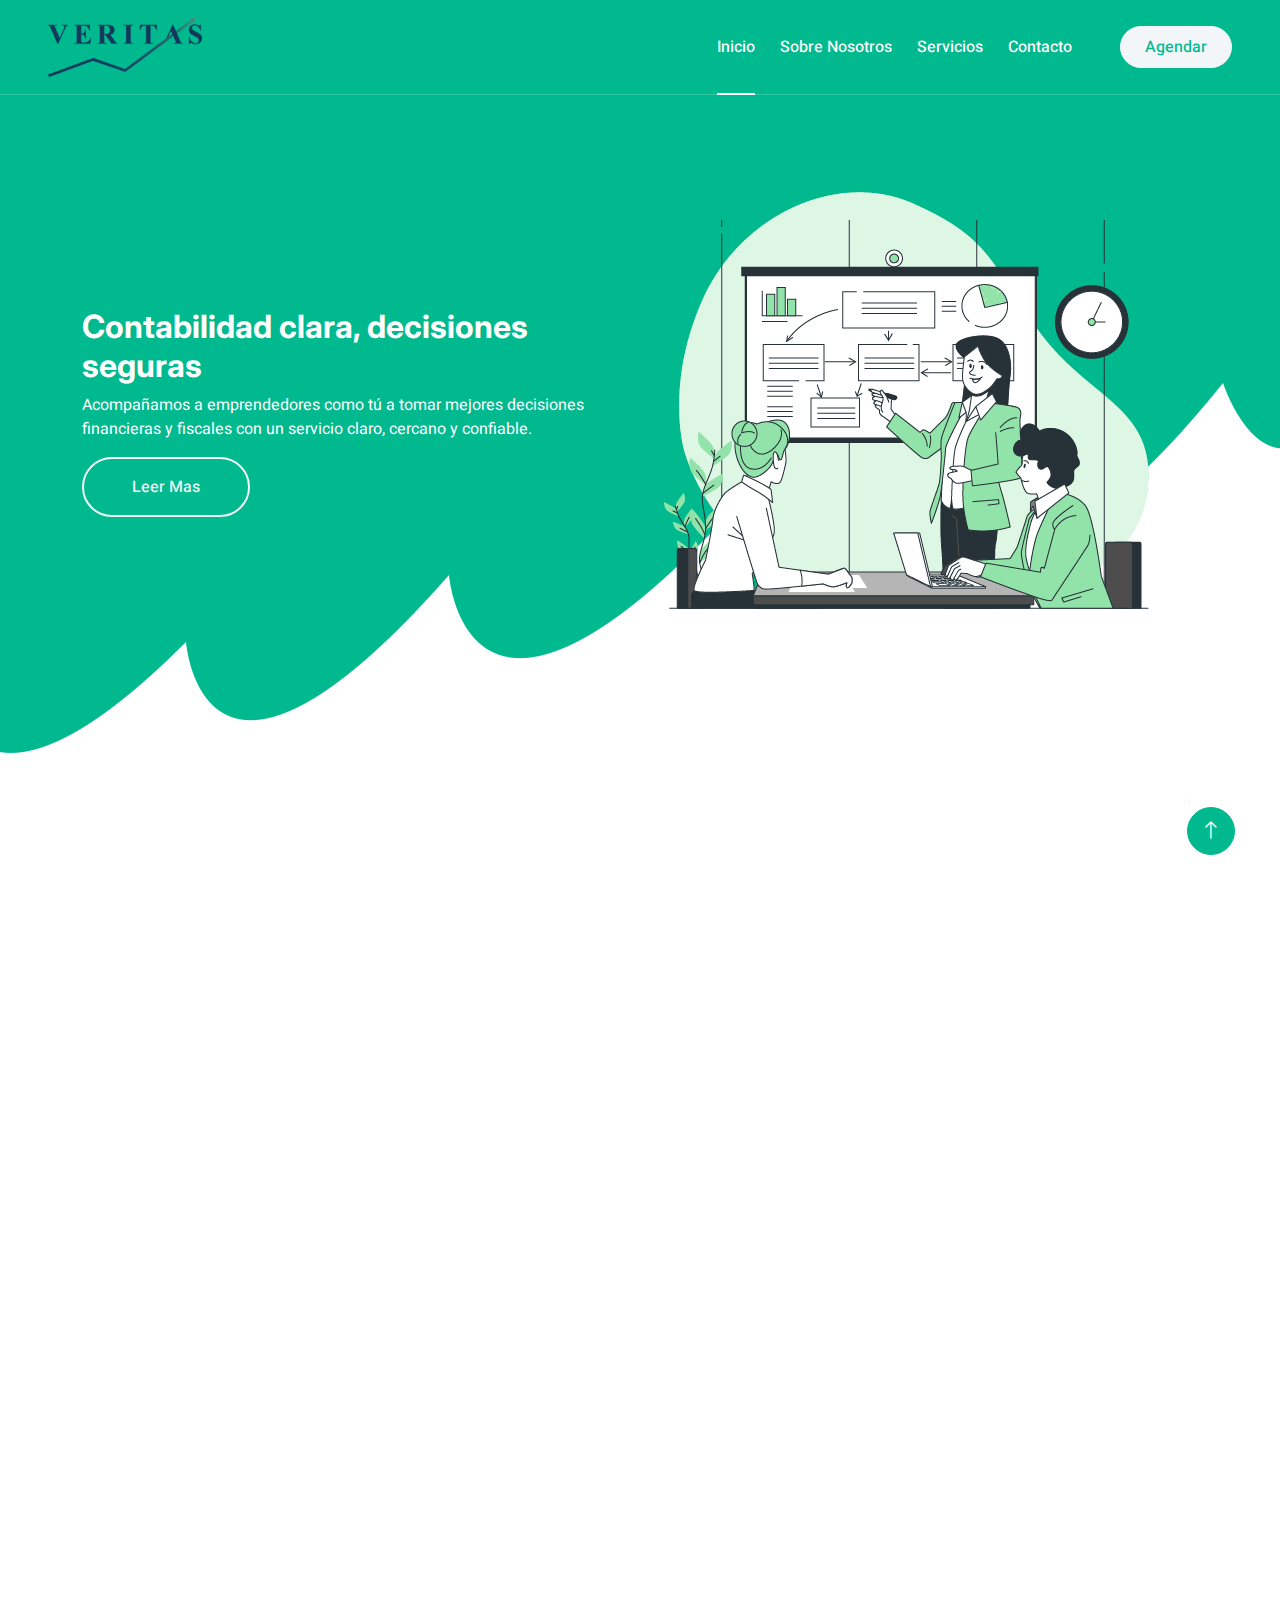
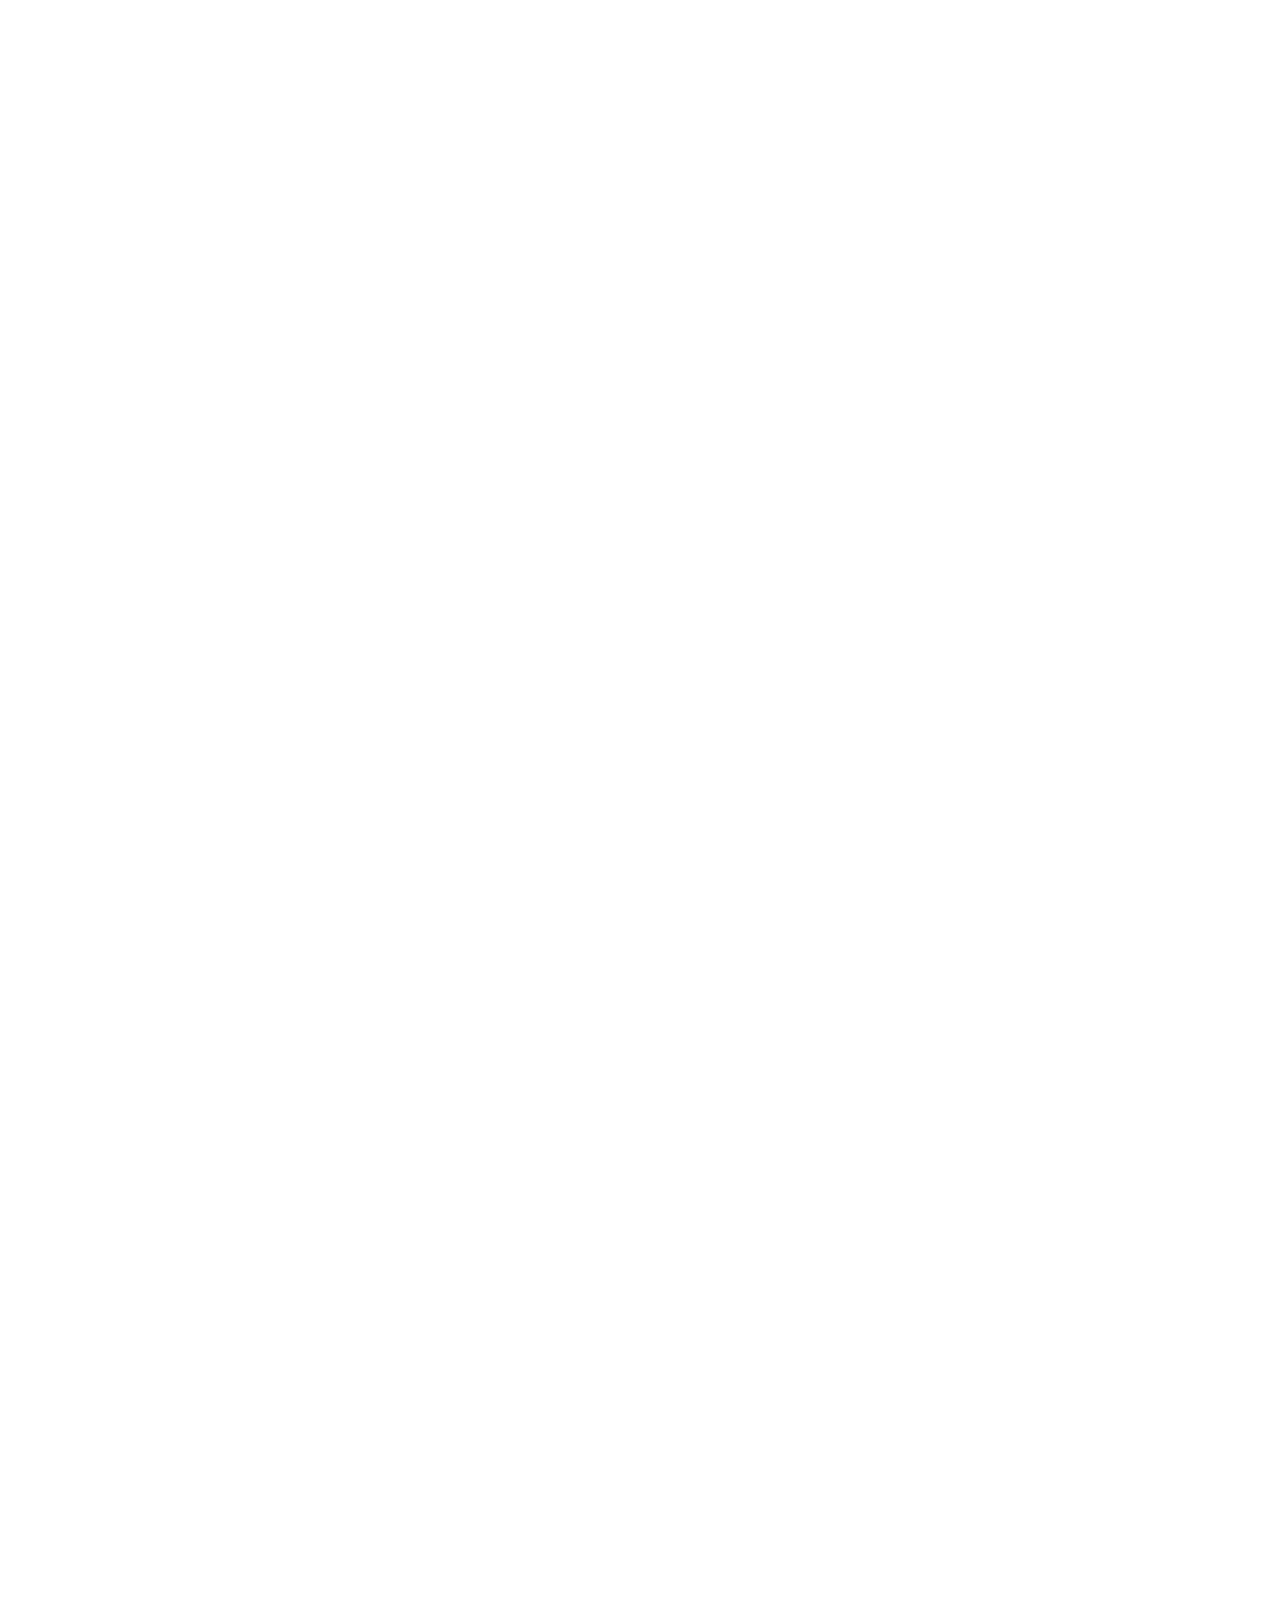
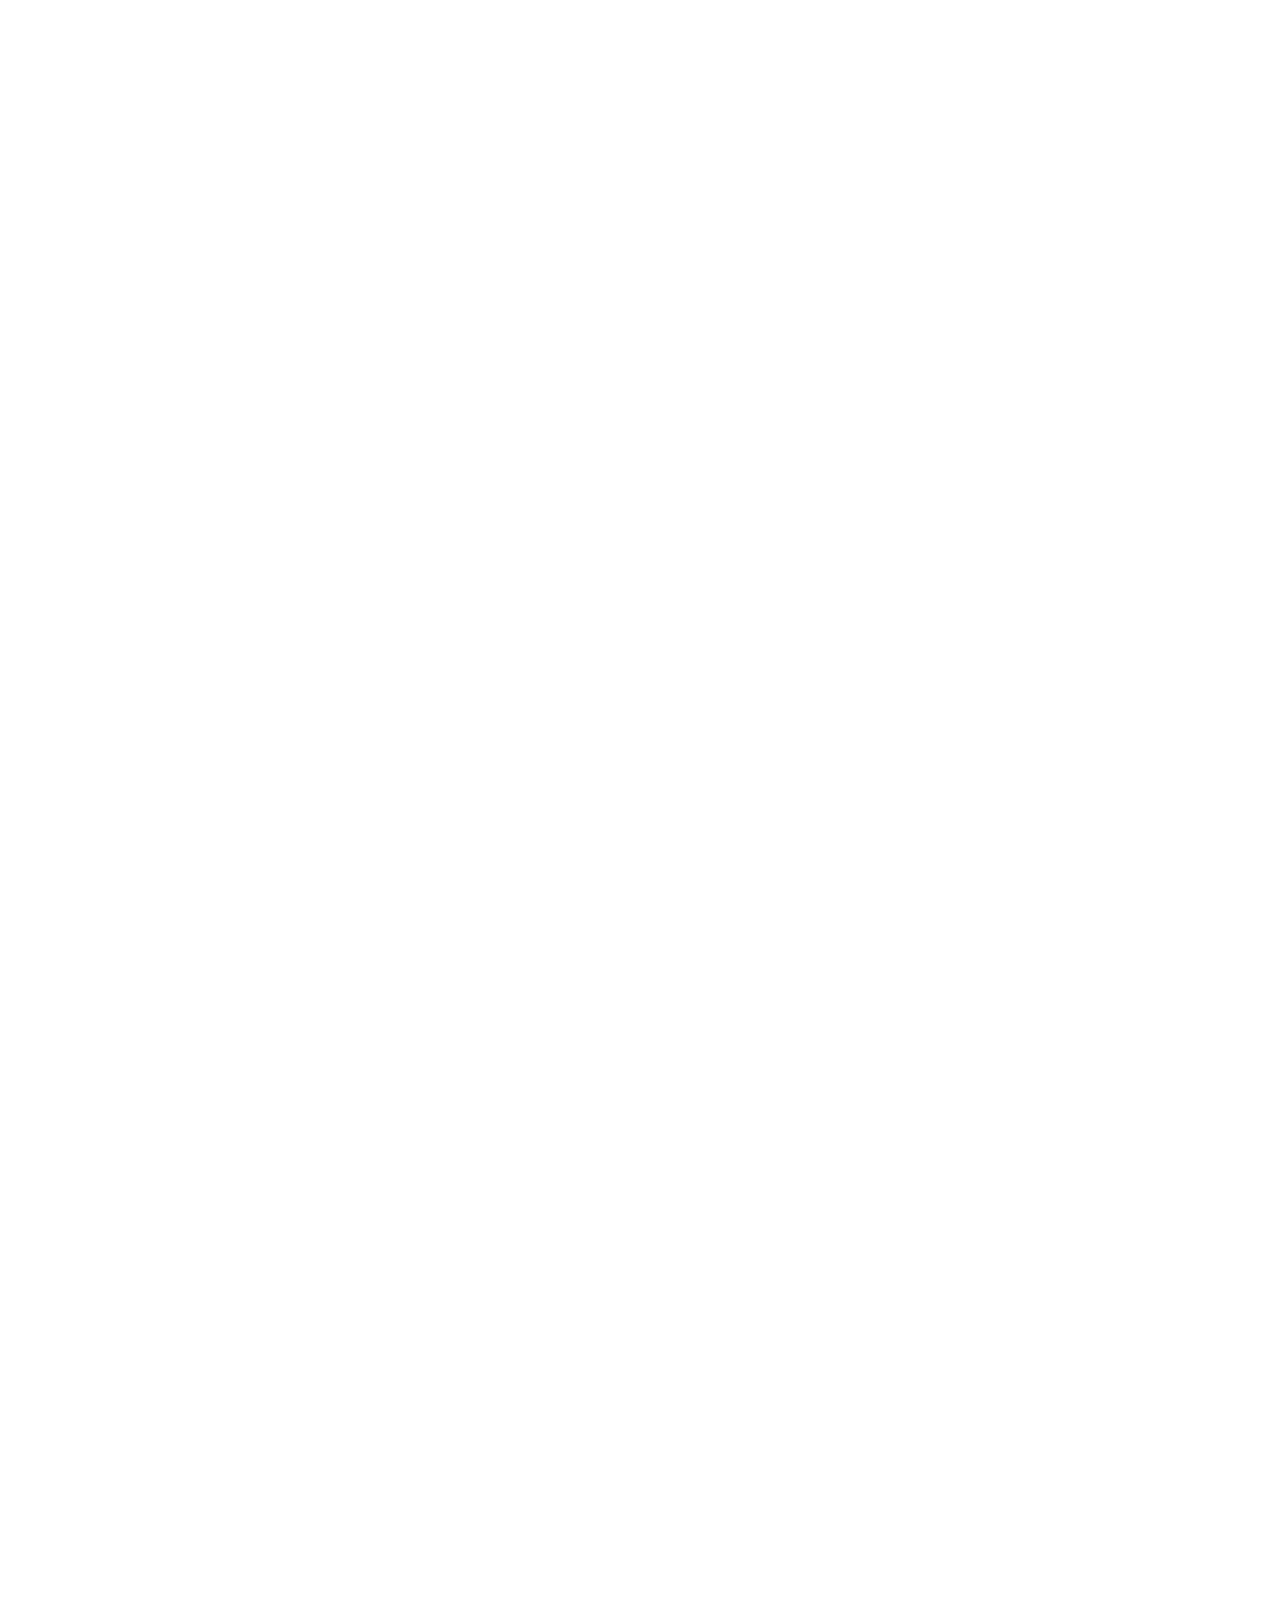
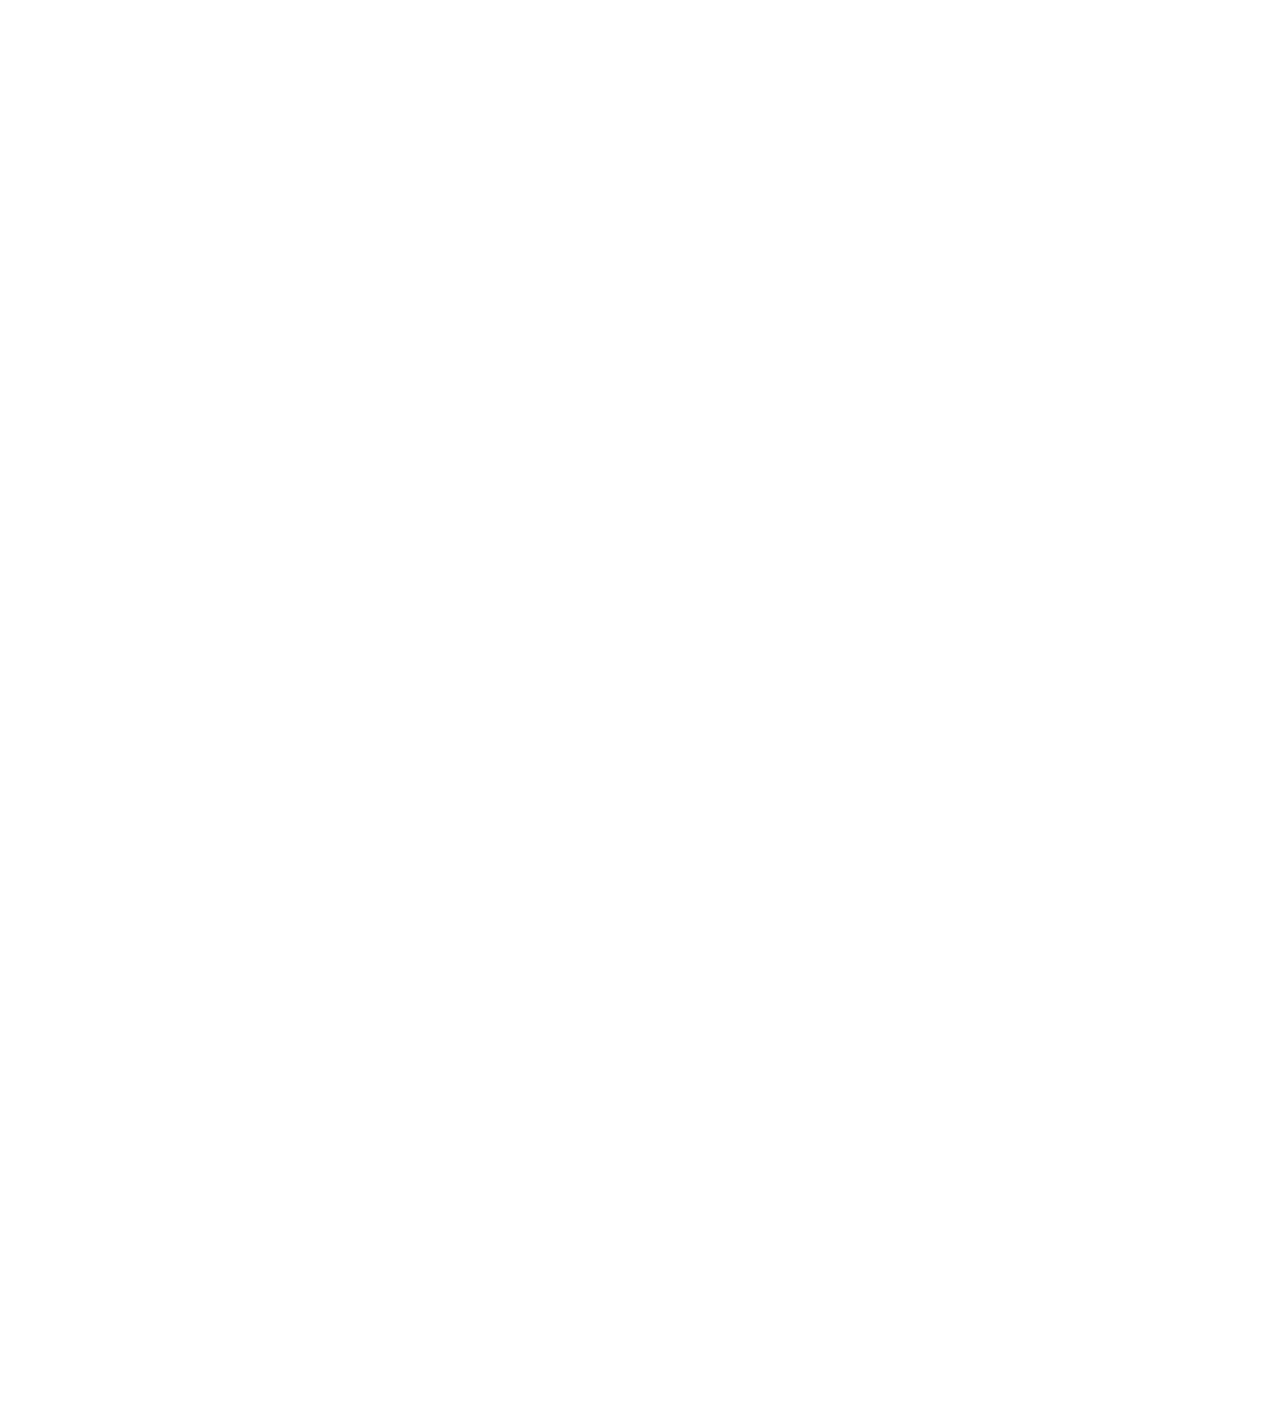
<file: index.html>
<!DOCTYPE html>
<html lang="en">

<head>
    <meta charset="utf-8">
    <title>Veritas</title>
    <meta content="width=device-width, initial-scale=1.0" name="viewport">
    <meta content="" name="keywords">
    <meta content="" name="description">

    <!-- Favicon -->
    <link href="img/favicon.png" rel="icon">

    <!-- Google Web Fonts -->
    <link rel="preconnect" href="https://fonts.googleapis.com">
    <link rel="preconnect" href="https://fonts.gstatic.com" crossorigin>
    <link href="https://fonts.googleapis.com/css2?family=Heebo:wght@400;500;600&family=Inter:wght@700;800&display=swap" rel="stylesheet"> 

    <!-- Icon Font Stylesheet -->
    <link href="https://cdnjs.cloudflare.com/ajax/libs/font-awesome/5.10.0/css/all.min.css" rel="stylesheet">
    <link href="https://cdn.jsdelivr.net/npm/bootstrap-icons@1.4.1/font/bootstrap-icons.css" rel="stylesheet">

    <!-- Libraries Stylesheet -->
    <link href="lib/animate/animate.min.css" rel="stylesheet">
    <link href="lib/owlcarousel/assets/owl.carousel.min.css" rel="stylesheet">

    <!-- Customized Bootstrap Stylesheet -->
    <link href="css/bootstrap.min.css" rel="stylesheet">

    <!-- Template Stylesheet -->
    <link href="css/style.css" rel="stylesheet">
</head>

<body>
    <div class="container-xxl bg-white p-0">
        <!-- Spinner Start -->
        <div id="spinner" class="show bg-white position-fixed translate-middle w-100 vh-100 top-50 start-50 d-flex align-items-center justify-content-center">
            <div class="spinner-border text-primary" style="width: 3rem; height: 3rem;" role="status">
                <span class="sr-only">Loading...</span>
            </div>
        </div>
        <!-- Spinner End -->


       <!-- Navbar & Hero Start -->
<div class="container-xxl position-relative p-0">
    <nav class="navbar navbar-expand-lg navbar-light px-4 px-lg-5 py-3 py-lg-0">
        <a href="index.html" class="navbar-brand p-0">
            <!--  <h1 class="m-0">Veritas</h1> -->
            <img src="img/logo.png" alt="Logo">
        </a>
        <button class="navbar-toggler" type="button" data-bs-toggle="collapse" data-bs-target="#navbarCollapse">
            <span class="fa fa-bars"></span>
        </button>
        <div class="collapse navbar-collapse" id="navbarCollapse">
            <div class="navbar-nav ms-auto py-0">
                <a href="index.html" class="nav-item nav-link active">Inicio</a>
                <a href="about.html" class="nav-item nav-link">Sobre Nosotros</a>
                <a href="service.html" class="nav-item nav-link">Servicios</a>
                <a href="quote.html" class="nav-item nav-link">Contacto</a>
                
                <!-- 
                <div class="nav-item dropdown">
                    <a href="#" class="nav-link dropdown-toggle" data-bs-toggle="dropdown">Pages</a>
                    <div class="dropdown-menu m-0">
                        <a href="feature.html" class="dropdown-item">Features</a>
                        <a href="quote.html" class="dropdown-item">Free Quote</a>
                        <a href="team.html" class="dropdown-item">Our Team</a>
                        <a href="testimonial.html" class="dropdown-item">Testimonial</a>
                        <a href="404.html" class="dropdown-item">404 Page</a>
                    </div>
                </div>
                -->

                <!-- <a href="contact.html" class="nav-item nav-link">Contacto</a> -->
            </div>
            <a href="quote.html" class="btn btn-light rounded-pill text-primary py-2 px-4 ms-lg-5">Agendar</a>
        </div>
    </nav>


    <div class="container-xxl bg-primary hero-header">
        <div class="container">
            <div class="row g-5 align-items-center">
                <div class="col-lg-6 text-center text-lg-start">
                    
                    <!-- Contenido agregado sin modificar nada existente -->
                    <h2 class="text-white mt-4 animated fadeIn">Contabilidad clara, decisiones seguras</h2>
                    <p class="text-white animated fadeIn">Acompañamos a emprendedores como tú a tomar mejores decisiones financieras y fiscales con un servicio claro, cercano y confiable.</p>
                    <!-- Fin del contenido agregado -->

                    <a href="" class="btn btn-outline-light rounded-pill border-2 py-3 px-5 animated slideInRight">Leer Mas</a>
                </div>
                <div class="col-lg-6 text-center text-lg-start">
                    <img class="img-fluid animated zoomIn" src="img/hero.png" alt="">
                </div>
            </div>
        </div>
    </div>
</div>
<!-- Navbar & Hero End -->

<!-- About Start -->
<div class="container-xxl py-6">
    <div class="container">
        <div class="row g-5 align-items-center">
            <div class="col-lg-6 wow zoomIn" data-wow-delay="0.1s">
                <img class="img-fluid" src="img/about.png">
            </div>
            <div class="col-lg-6 wow fadeInUp" data-wow-delay="0.1s">
                <div class="d-inline-block border rounded-pill text-primary px-4 mb-3">Sobre Nosotros</div>
                <h2 class="mb-4">Consultoría contable confiable para emprendedores</h2>
                <p class="mb-4">En Veritas Despacho Contable traducimos lo complejo a lo claro. Ofrecemos servicios contables y fiscales enfocados a emprendedores y pequeños negocios, con acompañamiento real y trato humano. Nos involucramos con cada cliente como un aliado estratégico, no solo como un proveedor de servicios.</p>

                <div class="row g-3 mb-4">
                    <div class="col-12 d-flex">
                        <div class="flex-shrink-0 btn-lg-square rounded-circle bg-primary">
                            <i class="fa fa-user-tie text-white"></i>
                        </div>
                        <div class="ms-4">
                            <h6>Planeación Estratégica</h6>
                            <p class="mt-2 mb-0">Ofrecemos orientación estratégica personalizada para ayudarte a planificar el crecimiento de tu negocio desde la contabilidad.</p>
                        </div>
                    </div>
                    <div class="col-12 d-flex">
                        <div class="flex-shrink-0 btn-lg-square rounded-circle bg-primary">
                            <i class="fa fa-chart-line text-white"></i>
                        </div>
                        <div class="ms-4">
                            <h6>Análisis Financiero</h6>
                            <p class="mt-2 mb-0">Con reportes claros y precisos, ayudamos a los emprendedores a entender sus finanzas y tomar decisiones informadas.</p>
                        </div>
                    </div>
                </div>
                <a class="btn btn-primary rounded-pill py-3 px-5 mt-2" href="">Leer más</a>
            </div>
        </div>
    </div>
</div>
<!-- About End -->

  <!-- Newsletter Start -->
<div class="container-xxl bg-primary my-6 wow fadeInUp" data-wow-delay="0.1s">
    <div class="container px-lg-5">
        <div class="row align-items-center" style="height: 250px;">
            <div class="col-12 col-md-6">
                <h3 class="text-white">¿Listo para comenzar?</h3>
                <small class="text-white">Agenda tu primera asesoría gratuita y empieza a tomar decisiones claras y seguras.</small>
                <div class="position-relative w-100 mt-3">
                    <input class="form-control border-0 rounded-pill w-100 ps-4 pe-5" type="text" placeholder="Ingresa tu correo electrónico" style="height: 48px;">
                    <button type="button" class="btn shadow-none position-absolute top-0 end-0 mt-1 me-2"><i class="fa fa-paper-plane text-primary fs-4"></i></button>
                </div>
            </div>
            <div class="col-md-6 text-center mb-n5 d-none d-md-block">
                <img class="img-fluid mt-5" style="max-height: 250px;" src="img/newsletter.png">
            </div>
        </div>
    </div>
</div>
<!-- Newsletter End -->

<!-- Service Start -->
<div class="container-xxl py-6">
    <div class="container">
        <div class="mx-auto text-center wow fadeInUp" data-wow-delay="0.1s" style="max-width: 600px;">
            <div class="d-inline-block border rounded-pill text-primary px-4 mb-3">Nuestros Servicios</div>
            <h2 class="mb-5">Soluciones contables para el crecimiento de tu negocio</h2>
        </div>
        <div class="row g-4">
            <div class="col-lg-4 col-md-6 wow fadeInUp" data-wow-delay="0.1s">
                <div class="service-item rounded h-100">
                    <div class="d-flex justify-content-between">
                        <div class="service-icon">
                            <i class="fa fa-user-tie fa-2x"></i>
                        </div>
                        <a class="service-btn" href="">
                            <i class="fa fa-link fa-2x"></i>
                        </a>
                    </div>
                    <div class="p-5">
                        <h5 class="mb-3">Paquete Básico</h5>
                        <span>Ideal para emprendedores individuales. Incluye declaraciones mensuales, reportes básicos y asesoría ocasional.</span>
                    </div>
                </div>
            </div>
            <div class="col-lg-4 col-md-6 wow fadeInUp" data-wow-delay="0.3s">
                <div class="service-item rounded h-100">
                    <div class="d-flex justify-content-between">
                        <div class="service-icon">
                            <i class="fa fa-chart-pie fa-2x"></i>
                        </div>
                        <a class="service-btn" href="">
                            <i class="fa fa-link fa-2x"></i>
                        </a>
                    </div>
                    <div class="p-5">
                        <h5 class="mb-3">Paquete Intermedio</h5>
                        <span>Diseñado para pequeños negocios con empleados. Contabilidad completa, nómina básica y asesoría fiscal continua.</span>
                    </div>
                </div>
            </div>
            <div class="col-lg-4 col-md-6 wow fadeInUp" data-wow-delay="0.6s">
                <div class="service-item rounded h-100">
                    <div class="d-flex justify-content-between">
                        <div class="service-icon">
                            <i class="fa fa-chart-line fa-2x"></i>
                        </div>
                        <a class="service-btn" href="">
                            <i class="fa fa-link fa-2x"></i>
                        </a>
                    </div>
                    <div class="p-5">
                        <h5 class="mb-3">Paquete Premium</h5>
                        <span>Para negocios en expansión. Incluye estrategias fiscales, análisis financiero, flujos de efectivo y acompañamiento estratégico.</span>
                    </div>
                </div>
            </div>
            <div class="col-lg-4 col-md-6 wow fadeInUp" data-wow-delay="0.1s">
                <div class="service-item rounded h-100">
                    <div class="d-flex justify-content-between">
                        <div class="service-icon">
                            <i class="fa fa-chart-area fa-2x"></i>
                        </div>
                        <a class="service-btn" href="">
                            <i class="fa fa-link fa-2x"></i>
                        </a>
                    </div>
                    <div class="p-5">
                        <h5 class="mb-3">Acompañamiento Fiscal</h5>
                        <span>Brindamos claridad y seguimiento continuo para asegurar el cumplimiento de tus obligaciones fiscales sin errores ni sorpresas.</span>
                    </div>
                </div>
            </div>
            <div class="col-lg-4 col-md-6 wow fadeInUp" data-wow-delay="0.3s">
                <div class="service-item rounded h-100">
                    <div class="d-flex justify-content-between">
                        <div class="service-icon">
                            <i class="fa fa-balance-scale fa-2x"></i>
                        </div>
                        <a class="service-btn" href="">
                            <i class="fa fa-link fa-2x"></i>
                        </a>
                    </div>
                    <div class="p-5">
                        <h5 class="mb-3">Asesoría Legal Contable</h5>
                        <span>Te ayudamos a entender la normativa vigente y tomar decisiones correctas para evitar riesgos financieros o fiscales.</span>
                    </div>
                </div>
            </div>
            <div class="col-lg-4 col-md-6 wow fadeInUp" data-wow-delay="0.6s">
                <div class="service-item rounded h-100">
                    <div class="d-flex justify-content-between">
                        <div class="service-icon">
                            <i class="fa fa-house-damage fa-2x"></i>
                        </div>
                        <a class="service-btn" href="">
                            <i class="fa fa-link fa-2x"></i>
                        </a>
                    </div>
                    <div class="p-5">
                        <h5 class="mb-3">Optimización de Costos</h5>
                        <span>Analizamos tus gastos y flujos para ayudarte a mejorar la rentabilidad de tu negocio sin comprometer su operación.</span>
                    </div>
                </div>
            </div>
        </div>
    </div>
</div>
<!-- Service End -->


       <!-- Features Start -->
<div class="container-xxl py-6">
    <div class="container">
        <div class="row g-5">
            <div class="col-lg-5 wow fadeInUp" data-wow-delay="0.1s">
                <div class="d-inline-block border rounded-pill text-primary px-4 mb-3">Por qué elegirnos</div>
                <h2 class="mb-4">¿Por qué las personas confían en Veritas?</h2>
                <p>En Veritas no solo cumplimos con las obligaciones fiscales, sino que nos convertimos en un verdadero aliado estratégico para los emprendedores.</p>
                <p>Ofrecemos claridad, cercanía y compromiso para ayudarte a crecer con decisiones seguras y acompañamiento contable constante.</p>
                <a class="btn btn-primary rounded-pill py-3 px-5 mt-2" href="">Leer más</a>
            </div>
            <div class="col-lg-7">
                <div class="row g-5">
                    <div class="col-sm-6 wow fadeIn" data-wow-delay="0.1s">
                        <div class="d-flex align-items-center mb-3">
                            <div class="flex-shrink-0 btn-square bg-primary rounded-circle me-3">
                                <i class="fa fa-cubes text-white"></i>
                            </div>
                            <h6 class="mb-0">Claridad en todo momento</h6>
                        </div>
                        <span>Explicamos procesos contables y fiscales con lenguaje sencillo y sin tecnicismos.</span>
                    </div>
                    <div class="col-sm-6 wow fadeIn" data-wow-delay="0.2s">
                        <div class="d-flex align-items-center mb-3">
                            <div class="flex-shrink-0 btn-square bg-primary rounded-circle me-3">
                                <i class="fa fa-percent text-white"></i>
                            </div>
                            <h6 class="mb-0">Confianza y profesionalismo</h6>
                        </div>
                        <span>Actuamos con integridad y confidencialidad en cada servicio ofrecido.</span>
                    </div>
                    <div class="col-sm-6 wow fadeIn" data-wow-delay="0.3s">
                        <div class="d-flex align-items-center mb-3">
                            <div class="flex-shrink-0 btn-square bg-primary rounded-circle me-3">
                                <i class="fa fa-award text-white"></i>
                            </div>
                            <h6 class="mb-0">Enfoque en emprendedores</h6>
                        </div>
                        <span>Diseñamos soluciones reales y prácticas para quienes están iniciando o creciendo.</span>
                    </div>
                    <div class="col-sm-6 wow fadeIn" data-wow-delay="0.4s">
                        <div class="d-flex align-items-center mb-3">
                            <div class="flex-shrink-0 btn-square bg-primary rounded-circle me-3">
                                <i class="fa fa-smile-beam text-white"></i>
                            </div>
                            <h6 class="mb-0">Clientes satisfechos</h6>
                        </div>
                        <span>Nos involucramos con cada cliente para que se sienta escuchado, apoyado y acompañado.</span>
                    </div>
                    <div class="col-sm-6 wow fadeIn" data-wow-delay="0.5s">
                        <div class="d-flex align-items-center mb-3">
                            <div class="flex-shrink-0 btn-square bg-primary rounded-circle me-3">
                                <i class="fa fa-user-tie text-white"></i>
                            </div>
                            <h6 class="mb-0">Acompañamiento estratégico</h6>
                        </div>
                        <span>No solo hacemos tu contabilidad: te ayudamos a tomar mejores decisiones para tu negocio.</span>
                    </div>
                    <div class="col-sm-6 wow fadeIn" data-wow-delay="0.6s">
                        <div class="d-flex align-items-center mb-3">
                            <div class="flex-shrink-0 btn-square bg-primary rounded-circle me-3">
                                <i class="fa fa-headset text-white"></i>
                            </div>
                            <h6 class="mb-0">Atención cercana y oportuna</h6>
                        </div>
                        <span>Estamos disponibles para ti por WhatsApp, via telefonica, correo o presencialmente.</span>
                    </div>
                </div>
            </div>
        </div>
    </div>
</div>
<!-- Features End -->



       <!-- Client Start -->
<div class="container-xxl bg-primary my-6 py-5 wow fadeInUp" data-wow-delay="0.1s">
    <div class="container">

        <!-- Encabezado agregado -->
        <div class="text-center mb-5">
            <div class="d-inline-block border rounded-pill text-white px-4 mb-3">Clientes</div>
            <h2 class="text-white">Nuestros clientes confían en nosotros</h2>
            <p class="text-white">Algunos de los emprendedores y empresas que han confiado en Veritas para llevar su contabilidad con claridad y compromiso.</p>
        </div>
        <!-- Fin del encabezado agregado -->

        <div class="owl-carousel client-carousel">
            <a href="#"><img class="img-fluid" src="img/logo-1.png" alt=""></a>
            <a href="#"><img class="img-fluid" src="img/logo-2.png" alt=""></a>
            <a href="#"><img class="img-fluid" src="img/logo-3.png" alt=""></a>
            <a href="#"><img class="img-fluid" src="img/logo-4.png" alt=""></a>
            <a href="#"><img class="img-fluid" src="img/logo-5.png" alt=""></a>
            <a href="#"><img class="img-fluid" src="img/logo-6.png" alt=""></a>
            <a href="#"><img class="img-fluid" src="img/logo-7.png" alt=""></a>
            <a href="#"><img class="img-fluid" src="img/logo-8.png" alt=""></a>
        </div>
    </div>
</div>
<!-- Client End -->



        <!-- Testimonial Start -->
<div class="container-xxl py-6">
    <div class="container">
        <div class="mx-auto text-center wow fadeInUp" data-wow-delay="0.1s" style="max-width: 600px;">
            <div class="d-inline-block border rounded-pill text-primary px-4 mb-3">Testimonios</div>
            <h2 class="mb-5">Lo que dicen nuestros clientes</h2>
        </div>
        <div class="owl-carousel testimonial-carousel wow fadeInUp" data-wow-delay="0.1s">
            <div class="testimonial-item rounded p-4">
                <i class="fa fa-quote-left fa-2x text-primary mb-3"></i>
                <p>“Con Veritas por fin entiendo mis declaraciones. Me explican todo paso a paso, sin rodeos. Los recomiendo totalmente.”</p>
                <div class="d-flex align-items-center">
                    <img class="img-fluid flex-shrink-0 rounded-circle" src="img/testimonial-1.jpg" alt="Daniela M.">
                    <div class="ps-3">
                        <h6 class="mb-1">Daniela M.</h6>
                        <small>Emprendedora de tienda en línea</small>
                    </div>
                </div>
            </div>
            <div class="testimonial-item rounded p-4">
                <i class="fa fa-quote-left fa-2x text-primary mb-3"></i>
                <p>“Antes siempre tenía miedo de equivocarme con el SAT. Ahora sé que estoy en buenas manos. Muy profesionales y atentos.”</p>
                <div class="d-flex align-items-center">
                    <img class="img-fluid flex-shrink-0 rounded-circle" src="img/testimonial-2.jpg" alt="Jorge L.">
                    <div class="ps-3">
                        <h6 class="mb-1">Jorge L.</h6>
                        <small>Diseñador freelance</small>
                    </div>
                </div>
            </div>
            <div class="testimonial-item rounded p-4">
                <i class="fa fa-quote-left fa-2x text-primary mb-3"></i>
                <p>“Lo que más valoro es su cercanía y el acompañamiento constante. Ya no siento que estoy solo con mis números.”</p>
                <div class="d-flex align-items-center">
                    <img class="img-fluid flex-shrink-0 rounded-circle" src="img/testimonial-3.jpg" alt="Mariana R.">
                    <div class="ps-3">
                        <h6 class="mb-1">Anthony G.</h6>
                        <small>Emprendedora de alimentos</small>
                    </div>
                </div>
            </div>
            <div class="testimonial-item rounded p-4">
                <i class="fa fa-quote-left fa-2x text-primary mb-3"></i>
                <p>“La atención es excelente. Siempre están disponibles y me explican todo con paciencia y claridad.”</p>
                <div class="d-flex align-items-center">
                    <img class="img-fluid flex-shrink-0 rounded-circle" src="img/testimonial-4.jpg" alt="Luis A.">
                    <div class="ps-3">
                        <h6 class="mb-1">Mariana A.</h6>
                        <small>Consultor independiente</small>
                    </div>
                </div>
            </div>
        </div>
    </div>
</div>
<!-- Testimonial End -->

<!-- Team Start -->
<div class="container-xxl py-6">
    <div class="container">
        <div class="mx-auto text-center wow fadeInUp" data-wow-delay="0.1s" style="max-width: 600px;">
            <div class="d-inline-block border rounded-pill text-primary px-4 mb-3">Nuestro Equipo</div>
            <h2 class="mb-5">Conoce a quienes hacen posible Veritas</h2>
        </div>
        <div class="row g-4">
            <div class="col-lg-3 col-md-6 wow fadeInUp" data-wow-delay="0.1s">
                <div class="team-item">
                    <h5>Francisco Cajijaz</h5>
                    <p class="mb-4">Fundador & Contador General</p>
                    <img class="img-fluid rounded-circle w-100 mb-4" src="img/team-2.jpg" alt="María González">
                    <div class="d-flex justify-content-center">
                        <a class="btn btn-square text-primary bg-white m-1" href=""><i class="fab fa-facebook-f"></i></a>
                        <a class="btn btn-square text-primary bg-white m-1" href=""><i class="fab fa-twitter"></i></a>
                        <a class="btn btn-square text-primary bg-white m-1" href=""><i class="fab fa-linkedin-in"></i></a>
                    </div>
                </div>
            </div>
            <div class="col-lg-3 col-md-6 wow fadeInUp" data-wow-delay="0.3s">
                <div class="team-item">
                    <h5>Maria Cruz</h5>
                    <p class="mb-4">Especialista Fiscal</p>
                    <img class="img-fluid rounded-circle w-100 mb-4" src="img/team-1.jpg" alt="Carlos Rivera">
                    <div class="d-flex justify-content-center">
                        <a class="btn btn-square text-primary bg-white m-1" href=""><i class="fab fa-facebook-f"></i></a>
                        <a class="btn btn-square text-primary bg-white m-1" href=""><i class="fab fa-twitter"></i></a>
                        <a class="btn btn-square text-primary bg-white m-1" href=""><i class="fab fa-linkedin-in"></i></a>
                    </div>
                </div>
            </div>
            <div class="col-lg-3 col-md-6 wow fadeInUp" data-wow-delay="0.5s">
                <div class="team-item">
                    <h5>Laura Mendoza</h5>
                    <p class="mb-4">Asesora Contable</p>
                    <img class="img-fluid rounded-circle w-100 mb-4" src="img/team-3.jpg" alt="Laura Mendoza">
                    <div class="d-flex justify-content-center">
                        <a class="btn btn-square text-primary bg-white m-1" href=""><i class="fab fa-facebook-f"></i></a>
                        <a class="btn btn-square text-primary bg-white m-1" href=""><i class="fab fa-twitter"></i></a>
                        <a class="btn btn-square text-primary bg-white m-1" href=""><i class="fab fa-linkedin-in"></i></a>
                    </div>
                </div>
            </div>
            <div class="col-lg-3 col-md-6 wow fadeInUp" data-wow-delay="0.7s">
                <div class="team-item">
                    <h5>Andrés López</h5>
                    <p class="mb-4">Consultor Financiero</p>
                    <img class="img-fluid rounded-circle w-100 mb-4" src="img/team-4.jpg" alt="Andrés López">
                    <div class="d-flex justify-content-center">
                        <a class="btn btn-square text-primary bg-white m-1" href=""><i class="fab fa-facebook-f"></i></a>
                        <a class="btn btn-square text-primary bg-white m-1" href=""><i class="fab fa-twitter"></i></a>
                        <a class="btn btn-square text-primary bg-white m-1" href=""><i class="fab fa-linkedin-in"></i></a>
                    </div>
                </div>
            </div>
        </div>
    </div>
</div>
<!-- Team End -->


        <!-- Footer Start -->
<div class="container-fluid bg-dark text-light footer pt-5 wow fadeIn" data-wow-delay="0.1s" style="margin-top: 6rem;">
    <div class="container py-5">
        <div class="row g-5">
            <div class="col-md-6 col-lg-3">
                <h5 class="text-white mb-4">Contáctanos</h5>
                <p><i class="fa fa-map-marker-alt me-3"></i>Cancún, Quintana Roo, México</p>
                <p><i class="fa fa-phone-alt me-3"></i>+52 998 123 4567</p>
                <p><i class="fa fa-envelope me-3"></i>contacto@veritascontable.mx</p>
                <div class="d-flex pt-2">
                    <a class="btn btn-outline-light btn-social" href="#"><i class="fab fa-twitter"></i></a>
                    <a class="btn btn-outline-light btn-social" href="#"><i class="fab fa-facebook-f"></i></a>
                    <a class="btn btn-outline-light btn-social" href="#"><i class="fab fa-youtube"></i></a>
                    <a class="btn btn-outline-light btn-social" href="#"><i class="fab fa-instagram"></i></a>
                    <a class="btn btn-outline-light btn-social" href="#"><i class="fab fa-linkedin-in"></i></a>
                </div>
            </div>
            <div class="col-md-6 col-lg-3">
                <h5 class="text-white mb-4">Enlaces rápidos</h5>
                <a class="btn btn-link" href="#">Inicio</a>
                <a class="btn btn-link" href="#">Sobre Nosotros</a>
                <a class="btn btn-link" href="#">Servicios</a>
                <a class="btn btn-link" href="#">Contacto</a>
                <a class="btn btn-link" href="#">Aviso de privacidad</a>
            </div>
            <div class="col-md-6 col-lg-3">
                <h5 class="text-white mb-4">Información útil</h5>
                <a class="btn btn-link" href="#">Términos y condiciones</a>
                <a class="btn btn-link" href="#">Preguntas frecuentes</a>
                <a class="btn btn-link" href="#">Soporte</a>
                <a class="btn btn-link" href="#">Blog</a>
                <a class="btn btn-link" href="#">Testimonios</a>
            </div>
            <div class="col-md-6 col-lg-3">
                <h5 class="text-white mb-4">Suscríbete</h5>
                <p>Recibe tips fiscales, contables y recursos para tu negocio directamente en tu correo.</p>
                <div class="position-relative w-100 mt-3">
                    <input class="form-control border-0 rounded-pill w-100 ps-4 pe-5" type="text" placeholder="Tu correo electrónico" style="height: 48px;">
                    <button type="button" class="btn shadow-none position-absolute top-0 end-0 mt-1 me-2">
                        <i class="fa fa-paper-plane text-primary fs-4"></i>
                    </button>
                </div>
            </div>
        </div>
    </div>
    <div class="container">
        <div class="copyright">
            <div class="row">
                <div class="col-md-6 text-center text-md-start mb-3 mb-md-0">
                    &copy; <a class="border-bottom" href="#">Veritas</a>, Todos los derechos reservados. 
                    Diseñado por <a class="border-bottom" href="https://github.com/AnthonyGzm">AnthonyGzm</a>
                </div>
                <div class="col-md-6 text-center text-md-end">
                    <div class="footer-menu">
                        <a href="#">Inicio</a>
                        <a href="#">Cookies</a>
                        <a href="#">Ayuda</a>
                        <a href="#">FAQs</a>
                    </div>
                </div>
            </div>
        </div>
    </div>
</div>
<!-- Footer End -->



        <!-- Back to Top -->
        <a href="#" class="btn btn-lg btn-primary btn-lg-square back-to-top"><i class="bi bi-arrow-up"></i></a>
    </div>

    <!-- JavaScript Libraries -->
    <script src="https://code.jquery.com/jquery-3.4.1.min.js"></script>
    <script src="https://cdn.jsdelivr.net/npm/bootstrap@5.0.0/dist/js/bootstrap.bundle.min.js"></script>
    <script src="lib/wow/wow.min.js"></script>
    <script src="lib/easing/easing.min.js"></script>
    <script src="lib/waypoints/waypoints.min.js"></script>
    <script src="lib/owlcarousel/owl.carousel.min.js"></script>

    <!-- Template Javascript -->
    <script src="js/main.js"></script>
</body>

</html>
</file>
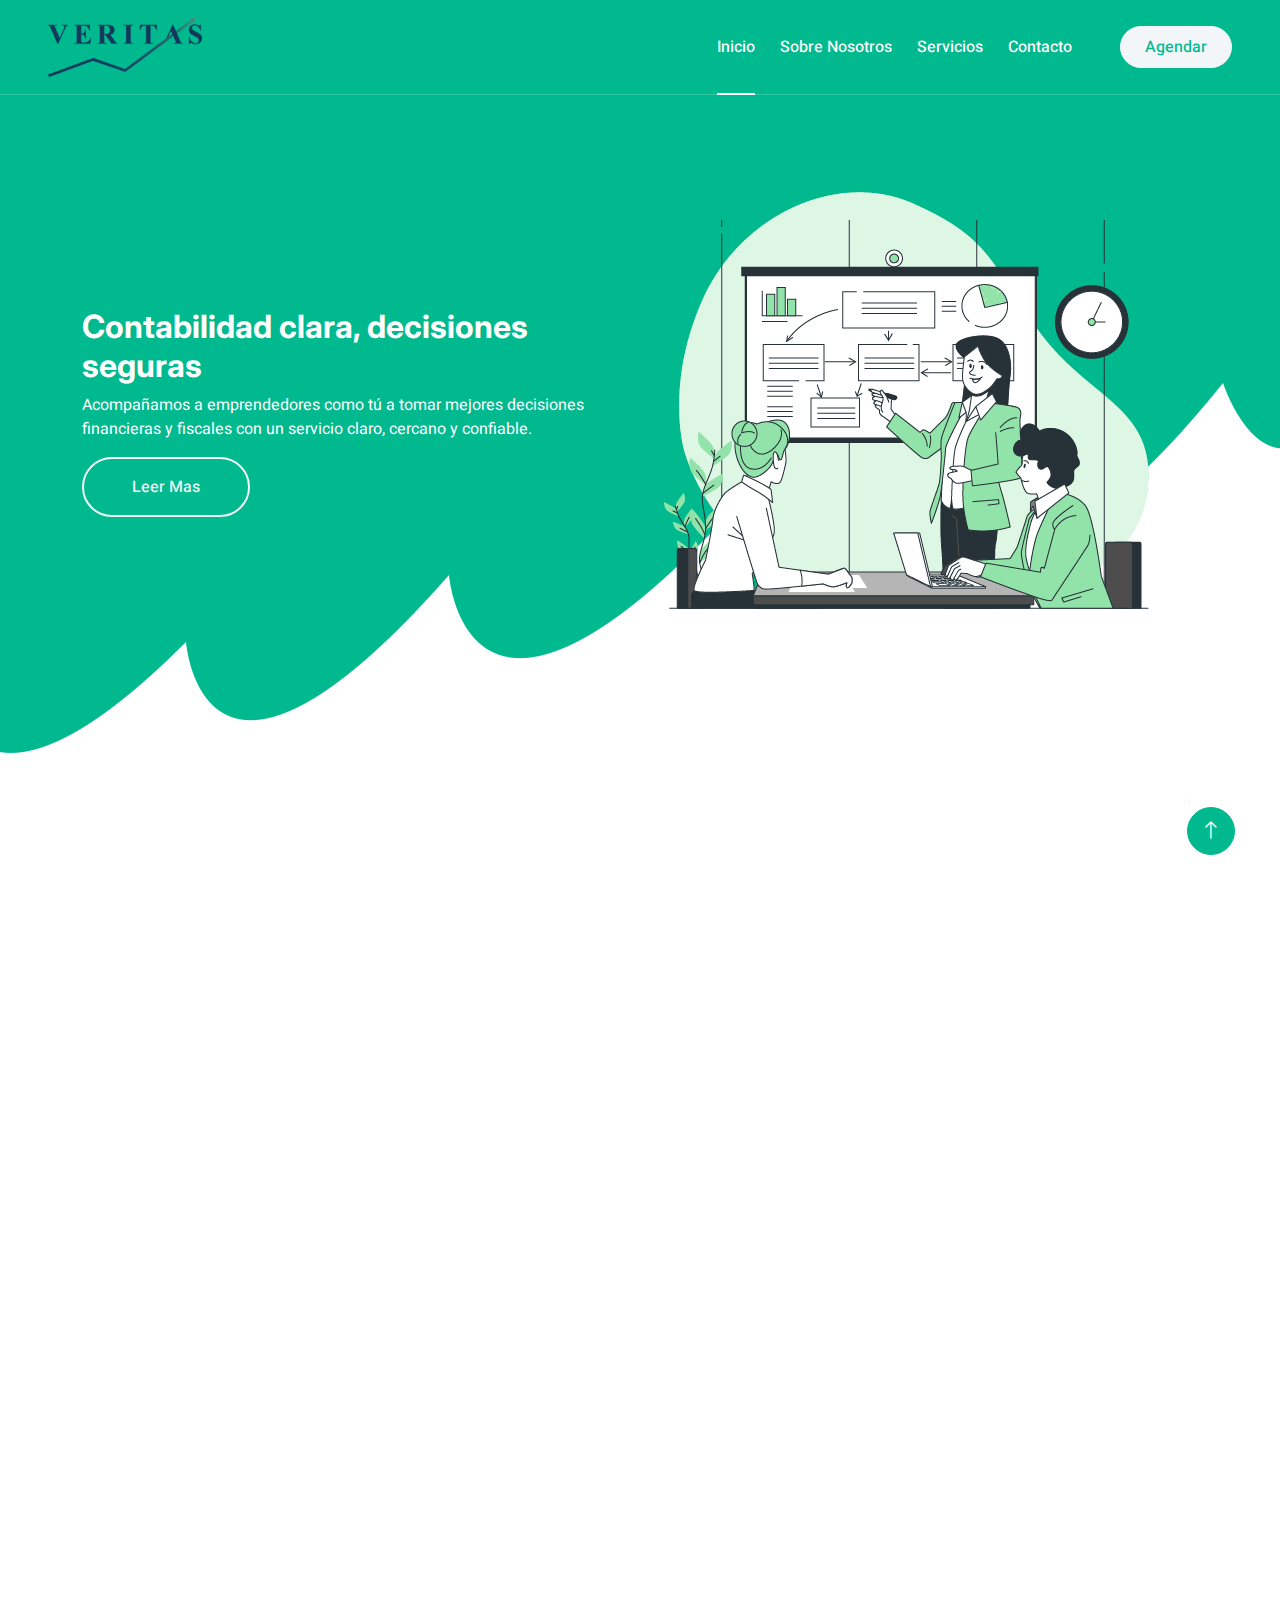
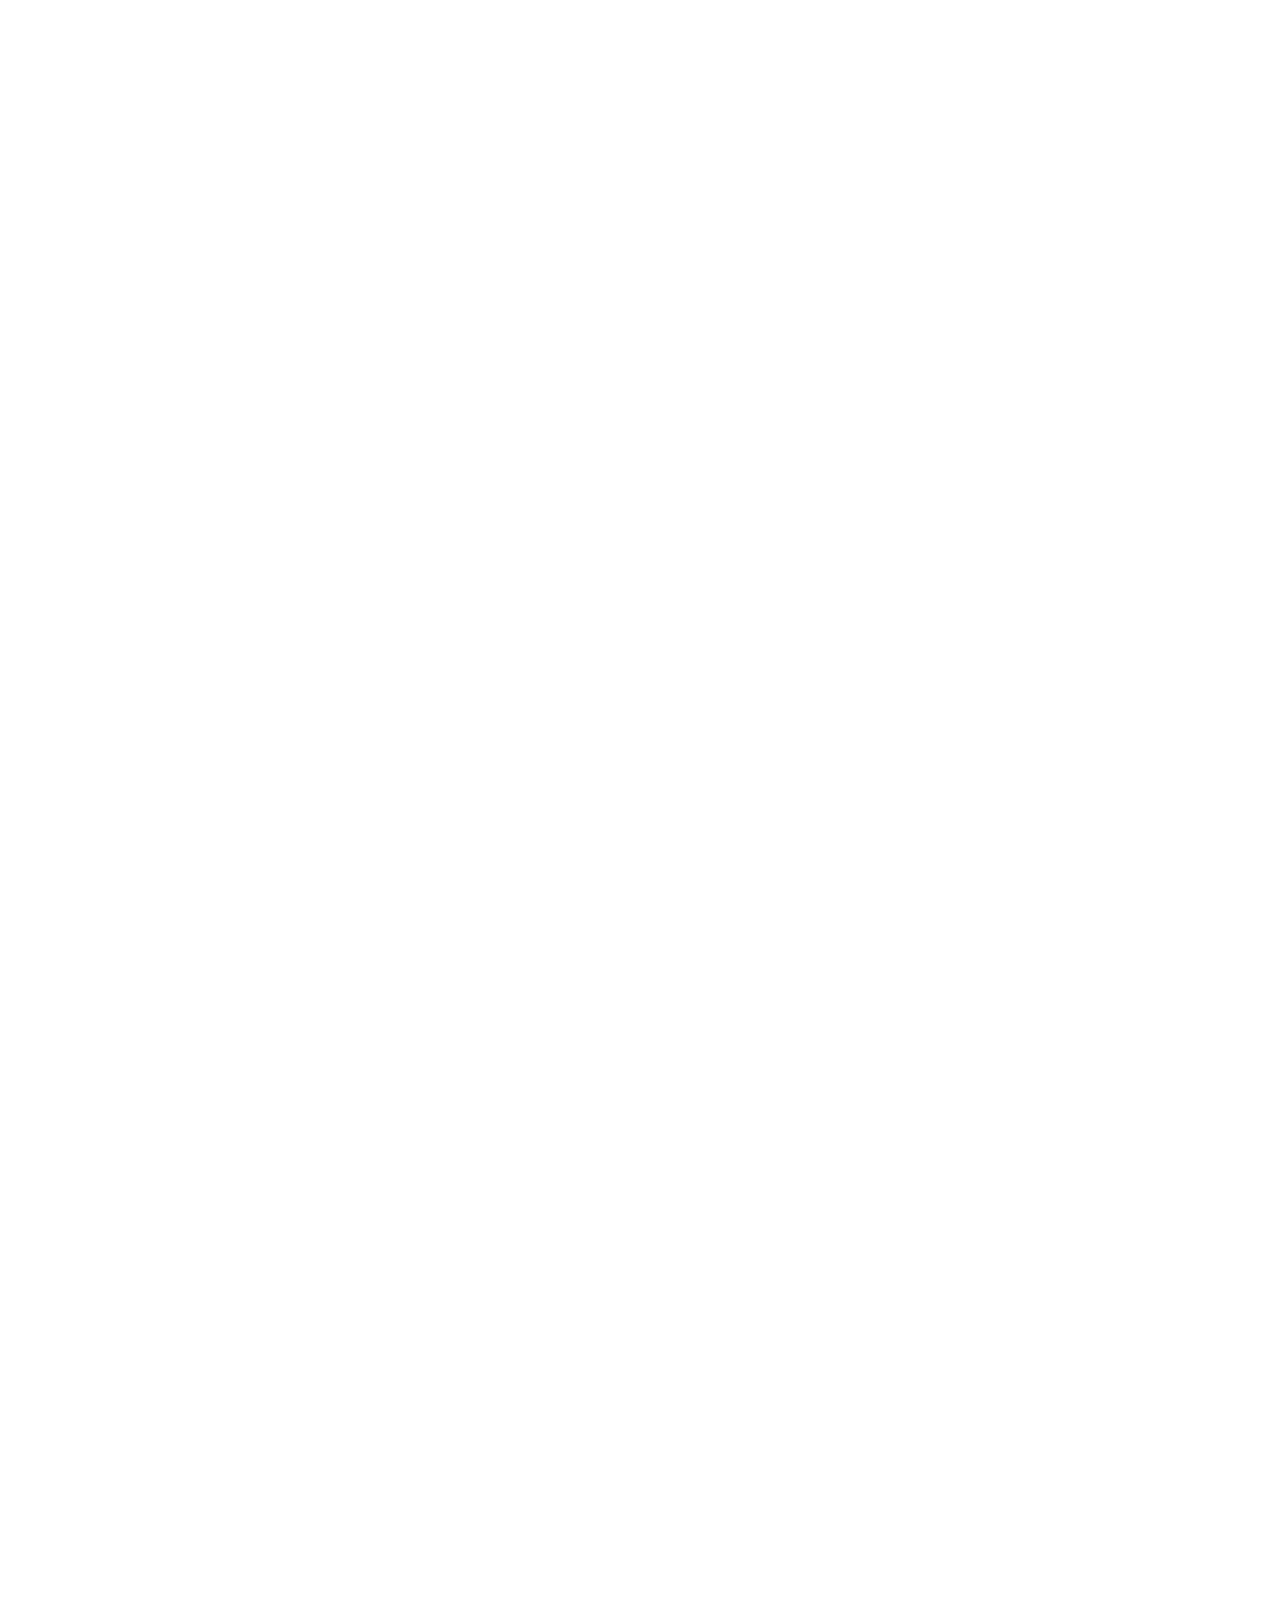
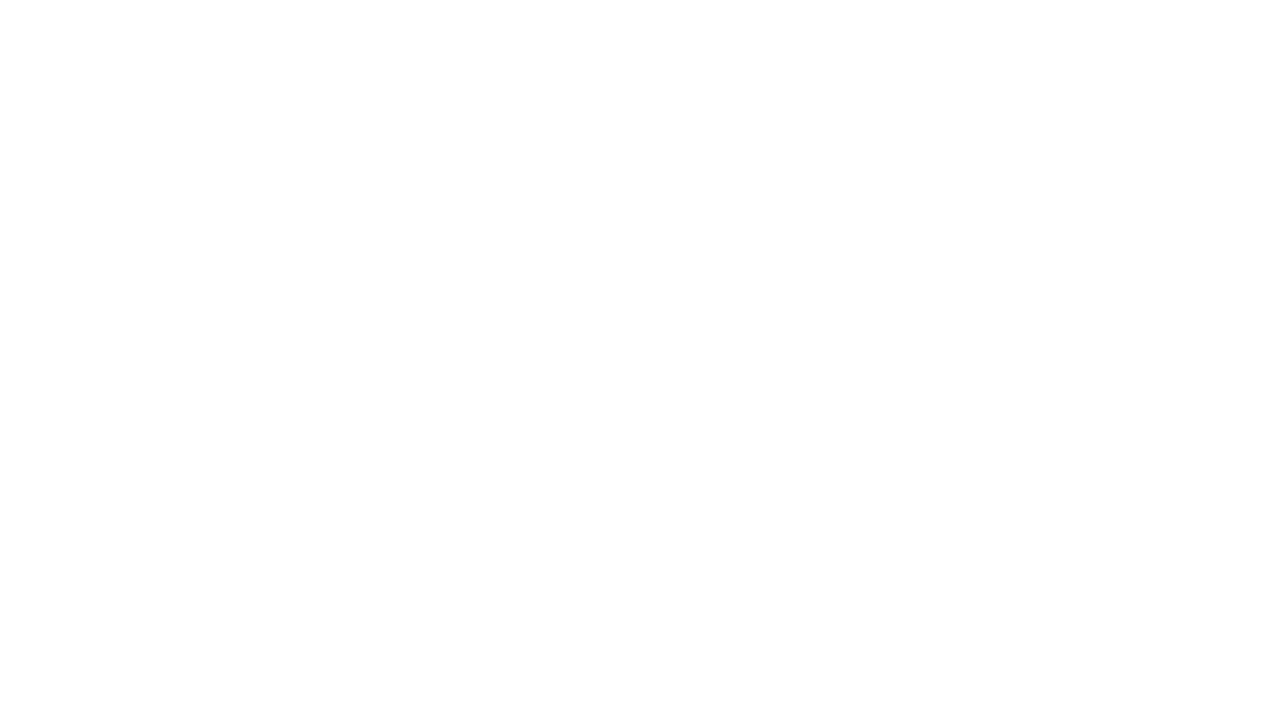
<file: about.html>
<!DOCTYPE html>
<html lang="en">

<head>
    <meta charset="utf-8">
    <title>Veritas</title>
    <meta content="width=device-width, initial-scale=1.0" name="viewport">
    <meta content="" name="keywords">
    <meta content="" name="description">

    <!-- Favicon -->
    <link href="img/favicon.png" rel="icon">

    <!-- Google Web Fonts -->
    <link rel="preconnect" href="https://fonts.googleapis.com">
    <link rel="preconnect" href="https://fonts.gstatic.com" crossorigin>
    <link href="https://fonts.googleapis.com/css2?family=Heebo:wght@400;500;600&family=Inter:wght@700;800&display=swap" rel="stylesheet"> 

    <!-- Icon Font Stylesheet -->
    <link href="https://cdnjs.cloudflare.com/ajax/libs/font-awesome/5.10.0/css/all.min.css" rel="stylesheet">
    <link href="https://cdn.jsdelivr.net/npm/bootstrap-icons@1.4.1/font/bootstrap-icons.css" rel="stylesheet">

    <!-- Libraries Stylesheet -->
    <link href="lib/animate/animate.min.css" rel="stylesheet">
    <link href="lib/owlcarousel/assets/owl.carousel.min.css" rel="stylesheet">

    <!-- Customized Bootstrap Stylesheet -->
    <link href="css/bootstrap.min.css" rel="stylesheet">

    <!-- Template Stylesheet -->
    <link href="css/style.css" rel="stylesheet">
</head>

<body>
    <div class="container-xxl bg-white p-0">
        <!-- Spinner Start -->
        <div id="spinner" class="show bg-white position-fixed translate-middle w-100 vh-100 top-50 start-50 d-flex align-items-center justify-content-center">
            <div class="spinner-border text-primary" style="width: 3rem; height: 3rem;" role="status">
                <span class="sr-only">Loading...</span>
            </div>
        </div>
        <!-- Spinner End -->


       <!-- Navbar & Hero Start -->
<div class="container-xxl position-relative p-0">
    <nav class="navbar navbar-expand-lg navbar-light px-4 px-lg-5 py-3 py-lg-0">
        <a href="index.html" class="navbar-brand p-0">
            <!--  <h1 class="m-0">Veritas</h1> -->
            <img src="img/logo.png" alt="Logo">
        </a>
        <button class="navbar-toggler" type="button" data-bs-toggle="collapse" data-bs-target="#navbarCollapse">
            <span class="fa fa-bars"></span>
        </button>
        <div class="collapse navbar-collapse" id="navbarCollapse">
            <div class="navbar-nav ms-auto py-0">
                <a href="index.html" class="nav-item nav-link active">Inicio</a>
                <a href="about.html" class="nav-item nav-link">Sobre Nosotros</a>
                <a href="service.html" class="nav-item nav-link">Servicios</a>
                <a href="quote.html" class="nav-item nav-link">Contacto</a>
                
                <!-- 
                <div class="nav-item dropdown">
                    <a href="#" class="nav-link dropdown-toggle" data-bs-toggle="dropdown">Pages</a>
                    <div class="dropdown-menu m-0">
                        <a href="feature.html" class="dropdown-item">Features</a>
                        <a href="quote.html" class="dropdown-item">Free Quote</a>
                        <a href="team.html" class="dropdown-item">Our Team</a>
                        <a href="testimonial.html" class="dropdown-item">Testimonial</a>
                        <a href="404.html" class="dropdown-item">404 Page</a>
                    </div>
                </div>
                -->

                <!-- <a href="contact.html" class="nav-item nav-link">Contacto</a> -->
            </div>
            <a href="quote.html" class="btn btn-light rounded-pill text-primary py-2 px-4 ms-lg-5">Agendar</a>
        </div>
    </nav>


    <div class="container-xxl bg-primary hero-header">
        <div class="container">
            <div class="row g-5 align-items-center">
                <div class="col-lg-6 text-center text-lg-start">
                    
                    <!-- Contenido agregado sin modificar nada existente -->
                    <h2 class="text-white mt-4 animated fadeIn">Contabilidad clara, decisiones seguras</h2>
                    <p class="text-white animated fadeIn">Acompañamos a emprendedores como tú a tomar mejores decisiones financieras y fiscales con un servicio claro, cercano y confiable.</p>
                    <!-- Fin del contenido agregado -->

                    <a href="" class="btn btn-outline-light rounded-pill border-2 py-3 px-5 animated slideInRight">Leer Mas</a>
                </div>
                <div class="col-lg-6 text-center text-lg-start">
                    <img class="img-fluid animated zoomIn" src="img/hero.png" alt="">
                </div>
            </div>
        </div>
    </div>
</div>
<!-- Navbar & Hero End -->


       
<!-- About Start -->
<div class="container-xxl py-6">
    <div class="container">
        <div class="row g-5 align-items-center">
            <div class="col-lg-6 wow zoomIn" data-wow-delay="0.1s">
                <img class="img-fluid" src="img/about.png" alt="Sobre Veritas">
            </div>
            <div class="col-lg-6 wow fadeInUp" data-wow-delay="0.1s">
                <div class="d-inline-block border rounded-pill text-primary px-4 mb-3">Sobre Nosotros</div>
                <h2 class="mb-4">Consultoría contable confiable para emprendedores</h2>
                <p class="mb-4">
                    En <strong>Veritas Despacho Contable</strong> traducimos lo complejo a lo claro. Ofrecemos servicios contables y fiscales enfocados a emprendedores y pequeños negocios, con acompañamiento real y trato humano. Nos involucramos con cada cliente como un aliado estratégico, no solo como un proveedor de servicios.
                </p>

                <!-- Misión, Visión y Valores -->
                <div class="row g-3 mb-4">
                    <div class="col-12 d-flex">
                        <div class="flex-shrink-0 btn-lg-square rounded-circle bg-primary">
                            <i class="fa fa-bullseye text-white"></i>
                        </div>
                        <div class="ms-4">
                            <h5 class="text-primary mb-2">Nuestra Misión</h5>
                            <p class="mb-0">Dar a pequeños emprendedores seguridad y confianza para tomar mejores decisiones financieras y fiscales, con un servicio claro, cercano y confiable.</p>
                        </div>
                    </div>

                    <div class="col-12 d-flex">
                        <div class="flex-shrink-0 btn-lg-square rounded-circle bg-primary">
                            <i class="fa fa-eye text-white"></i>
                        </div>
                        <div class="ms-4">
                            <h5 class="text-primary mb-2">Nuestra Visión</h5>
                            <p class="mb-0">Ser el despacho contable de confianza y cercanía para emprendedores, acompañándolos con claridad y experiencia en su camino de crecimiento.</p>
                        </div>
                    </div>

                    <div class="col-12 d-flex">
                        <div class="flex-shrink-0 btn-lg-square rounded-circle bg-primary">
                            <i class="fa fa-heart text-white"></i>
                        </div>
                        <div class="ms-4">
                            <h5 class="text-primary mb-2">Nuestros Valores</h5>
                            <ul class="mb-0 ps-3">
                                <li><strong>Claridad:</strong> Explicamos lo complejo de forma sencilla.</li>
                                <li><strong>Compromiso:</strong> Nos involucramos con responsabilidad en cada caso.</li>
                                <li><strong>Confianza:</strong> Actuamos con integridad y confidencialidad.</li>
                                <li><strong>Precisión:</strong> Aplicamos criterios técnicos actualizados y correctos.</li>
                                <li><strong>Cercanía:</strong> Estamos disponibles, atentos y los escuchamos.</li>
                                <li><strong>Mejora continua:</strong> Siempre buscamos hacerlo mejor, para ellos y con ellos.</li>
                            </ul>
                        </div>
                    </div>
                </div>
                <!-- Fin Misión, Visión y Valores -->

                <a class="btn btn-primary rounded-pill py-3 px-5 mt-2" href="">Leer más</a>
            </div>
        </div>
    </div>
</div>
<!-- About End -->




       <!-- Features Start -->
<div class="container-xxl py-6">
    <div class="container">
        <div class="row g-5">
            <div class="col-lg-5 wow fadeInUp" data-wow-delay="0.1s">
                <div class="d-inline-block border rounded-pill text-primary px-4 mb-3">Por qué elegirnos</div>
                <h2 class="mb-4">¿Por qué las personas confían en Veritas?</h2>
                <p>En Veritas no solo cumplimos con las obligaciones fiscales, sino que nos convertimos en un verdadero aliado estratégico para los emprendedores.</p>
                <p>Ofrecemos claridad, cercanía y compromiso para ayudarte a crecer con decisiones seguras y acompañamiento contable constante.</p>
                <a class="btn btn-primary rounded-pill py-3 px-5 mt-2" href="">Leer más</a>
            </div>
            <div class="col-lg-7">
                <div class="row g-5">
                    <div class="col-sm-6 wow fadeIn" data-wow-delay="0.1s">
                        <div class="d-flex align-items-center mb-3">
                            <div class="flex-shrink-0 btn-square bg-primary rounded-circle me-3">
                                <i class="fa fa-cubes text-white"></i>
                            </div>
                            <h6 class="mb-0">Claridad en todo momento</h6>
                        </div>
                        <span>Explicamos procesos contables y fiscales con lenguaje sencillo y sin tecnicismos.</span>
                    </div>
                    <div class="col-sm-6 wow fadeIn" data-wow-delay="0.2s">
                        <div class="d-flex align-items-center mb-3">
                            <div class="flex-shrink-0 btn-square bg-primary rounded-circle me-3">
                                <i class="fa fa-percent text-white"></i>
                            </div>
                            <h6 class="mb-0">Confianza y profesionalismo</h6>
                        </div>
                        <span>Actuamos con integridad y confidencialidad en cada servicio ofrecido.</span>
                    </div>
                    <div class="col-sm-6 wow fadeIn" data-wow-delay="0.3s">
                        <div class="d-flex align-items-center mb-3">
                            <div class="flex-shrink-0 btn-square bg-primary rounded-circle me-3">
                                <i class="fa fa-award text-white"></i>
                            </div>
                            <h6 class="mb-0">Enfoque en emprendedores</h6>
                        </div>
                        <span>Diseñamos soluciones reales y prácticas para quienes están iniciando o creciendo.</span>
                    </div>
                    <div class="col-sm-6 wow fadeIn" data-wow-delay="0.4s">
                        <div class="d-flex align-items-center mb-3">
                            <div class="flex-shrink-0 btn-square bg-primary rounded-circle me-3">
                                <i class="fa fa-smile-beam text-white"></i>
                            </div>
                            <h6 class="mb-0">Clientes satisfechos</h6>
                        </div>
                        <span>Nos involucramos con cada cliente para que se sienta escuchado, apoyado y acompañado.</span>
                    </div>
                    <div class="col-sm-6 wow fadeIn" data-wow-delay="0.5s">
                        <div class="d-flex align-items-center mb-3">
                            <div class="flex-shrink-0 btn-square bg-primary rounded-circle me-3">
                                <i class="fa fa-user-tie text-white"></i>
                            </div>
                            <h6 class="mb-0">Acompañamiento estratégico</h6>
                        </div>
                        <span>No solo hacemos tu contabilidad: te ayudamos a tomar mejores decisiones para tu negocio.</span>
                    </div>
                    <div class="col-sm-6 wow fadeIn" data-wow-delay="0.6s">
                        <div class="d-flex align-items-center mb-3">
                            <div class="flex-shrink-0 btn-square bg-primary rounded-circle me-3">
                                <i class="fa fa-headset text-white"></i>
                            </div>
                            <h6 class="mb-0">Atención cercana y oportuna</h6>
                        </div>
                        <span>Estamos disponibles para ti por WhatsApp, via telefonica, correo o presencialmente.</span>
                    </div>
                </div>
            </div>
        </div>
    </div>
</div>
<!-- Features End -->


<!-- Team Start -->
<div class="container-xxl py-6">
    <div class="container">
        <div class="mx-auto text-center wow fadeInUp" data-wow-delay="0.1s" style="max-width: 600px;">
            <div class="d-inline-block border rounded-pill text-primary px-4 mb-3">Nuestro Equipo</div>
            <h2 class="mb-5">Conoce a quienes hacen posible Veritas</h2>
        </div>
        <div class="row g-4">
            <div class="col-lg-3 col-md-6 wow fadeInUp" data-wow-delay="0.1s">
                <div class="team-item">
                    <h5>Francisco Hernandez Cajija</h5>
                    <p class="mb-4">Fundador & Contador General</p>
                    <img class="img-fluid rounded-circle w-100 mb-4" src="img/fundador.png" alt="María González">
                    <div class="d-flex justify-content-center">
                        <a class="btn btn-square text-primary bg-white m-1" href=""><i class="fab fa-facebook-f"></i></a>
                        <a class="btn btn-square text-primary bg-white m-1" href=""><i class="fab fa-twitter"></i></a>
                        <a class="btn btn-square text-primary bg-white m-1" href=""><i class="fab fa-linkedin-in"></i></a>
                    </div>
                </div>
            </div>
            <div class="col-lg-3 col-md-6 wow fadeInUp" data-wow-delay="0.3s">
                <div class="team-item">
                    <h5>Maria Cruz</h5>
                    <p class="mb-4">Especialista Fiscal</p>
                    <img class="img-fluid rounded-circle w-100 mb-4" src="img/team-1.jpg" alt="Carlos Rivera">
                    <div class="d-flex justify-content-center">
                        <a class="btn btn-square text-primary bg-white m-1" href=""><i class="fab fa-facebook-f"></i></a>
                        <a class="btn btn-square text-primary bg-white m-1" href=""><i class="fab fa-twitter"></i></a>
                        <a class="btn btn-square text-primary bg-white m-1" href=""><i class="fab fa-linkedin-in"></i></a>
                    </div>
                </div>
            </div>
            <div class="col-lg-3 col-md-6 wow fadeInUp" data-wow-delay="0.5s">
                <div class="team-item">
                    <h5>Laura Mendoza</h5>
                    <p class="mb-4">Asesora Contable</p>
                    <img class="img-fluid rounded-circle w-100 mb-4" src="img/team-3.jpg" alt="Laura Mendoza">
                    <div class="d-flex justify-content-center">
                        <a class="btn btn-square text-primary bg-white m-1" href=""><i class="fab fa-facebook-f"></i></a>
                        <a class="btn btn-square text-primary bg-white m-1" href=""><i class="fab fa-twitter"></i></a>
                        <a class="btn btn-square text-primary bg-white m-1" href=""><i class="fab fa-linkedin-in"></i></a>
                    </div>
                </div>
            </div>
            <div class="col-lg-3 col-md-6 wow fadeInUp" data-wow-delay="0.7s">
                <div class="team-item">
                    <h5>Andrés López</h5>
                    <p class="mb-4">Consultor Financiero</p>
                    <img class="img-fluid rounded-circle w-100 mb-4" src="img/team-4.jpg" alt="Andrés López">
                    <div class="d-flex justify-content-center">
                        <a class="btn btn-square text-primary bg-white m-1" href=""><i class="fab fa-facebook-f"></i></a>
                        <a class="btn btn-square text-primary bg-white m-1" href=""><i class="fab fa-twitter"></i></a>
                        <a class="btn btn-square text-primary bg-white m-1" href=""><i class="fab fa-linkedin-in"></i></a>
                    </div>
                </div>
            </div>
        </div>
    </div>
</div>
<!-- Team End -->
        
<!-- Footer Start -->
<div class="container-fluid bg-dark text-light footer pt-5 wow fadeIn" data-wow-delay="0.1s" style="margin-top: 6rem;">
    <div class="container py-5">
        <div class="row g-5">
            <div class="col-md-6 col-lg-3">
                <h5 class="text-white mb-4">Contáctanos</h5>
                <p><i class="fa fa-map-marker-alt me-3"></i>Cancún, Quintana Roo, México</p>
                <p><i class="fa fa-phone-alt me-3"></i>+52 998 123 4567</p>
                <p><i class="fa fa-envelope me-3"></i>contacto@veritascontable.mx</p>
                <div class="d-flex pt-2">
                    <a class="btn btn-outline-light btn-social" href="#"><i class="fab fa-twitter"></i></a>
                    <a class="btn btn-outline-light btn-social" href="#"><i class="fab fa-facebook-f"></i></a>
                    <a class="btn btn-outline-light btn-social" href="#"><i class="fab fa-youtube"></i></a>
                    <a class="btn btn-outline-light btn-social" href="#"><i class="fab fa-instagram"></i></a>
                    <a class="btn btn-outline-light btn-social" href="#"><i class="fab fa-linkedin-in"></i></a>
                </div>
            </div>
            <div class="col-md-6 col-lg-3">
                <h5 class="text-white mb-4">Enlaces rápidos</h5>
                <a class="btn btn-link" href="#">Inicio</a>
                <a class="btn btn-link" href="#">Sobre Nosotros</a>
                <a class="btn btn-link" href="#">Servicios</a>
                <a class="btn btn-link" href="#">Contacto</a>
                <a class="btn btn-link" href="#">Aviso de privacidad</a>
            </div>
            <div class="col-md-6 col-lg-3">
                <h5 class="text-white mb-4">Información útil</h5>
                <a class="btn btn-link" href="#">Términos y condiciones</a>
                <a class="btn btn-link" href="#">Preguntas frecuentes</a>
                <a class="btn btn-link" href="#">Soporte</a>
                <a class="btn btn-link" href="#">Blog</a>
                <a class="btn btn-link" href="#">Testimonios</a>
            </div>
            <div class="col-md-6 col-lg-3">
                <h5 class="text-white mb-4">Suscríbete</h5>
                <p>Recibe tips fiscales, contables y recursos para tu negocio directamente en tu correo.</p>
                <div class="position-relative w-100 mt-3">
                    <input class="form-control border-0 rounded-pill w-100 ps-4 pe-5" type="text" placeholder="Tu correo electrónico" style="height: 48px;">
                    <button type="button" class="btn shadow-none position-absolute top-0 end-0 mt-1 me-2">
                        <i class="fa fa-paper-plane text-primary fs-4"></i>
                    </button>
                </div>
            </div>
        </div>
    </div>
    <div class="container">
        <div class="copyright">
            <div class="row">
                <div class="col-md-6 text-center text-md-start mb-3 mb-md-0">
                    &copy; <a class="border-bottom" href="#">Veritas</a>, Todos los derechos reservados. 
                    Diseñado por <a class="border-bottom" href="https://github.com/AnthonyGzm">AnthonyGzm</a>
                </div>
                <div class="col-md-6 text-center text-md-end">
                    <div class="footer-menu">
                        <a href="#">Inicio</a>
                        <a href="#">Cookies</a>
                        <a href="#">Ayuda</a>
                        <a href="#">FAQs</a>
                    </div>
                </div>
            </div>
        </div>
    </div>
</div>
<!-- Footer End -->



        <!-- Back to Top -->
        <a href="#" class="btn btn-lg btn-primary btn-lg-square back-to-top"><i class="bi bi-arrow-up"></i></a>
    </div>

    <!-- JavaScript Libraries -->
    <script src="https://code.jquery.com/jquery-3.4.1.min.js"></script>
    <script src="https://cdn.jsdelivr.net/npm/bootstrap@5.0.0/dist/js/bootstrap.bundle.min.js"></script>
    <script src="lib/wow/wow.min.js"></script>
    <script src="lib/easing/easing.min.js"></script>
    <script src="lib/waypoints/waypoints.min.js"></script>
    <script src="lib/owlcarousel/owl.carousel.min.js"></script>

    <!-- Template Javascript -->
    <script src="js/main.js"></script>
</body>

</html>
</file>
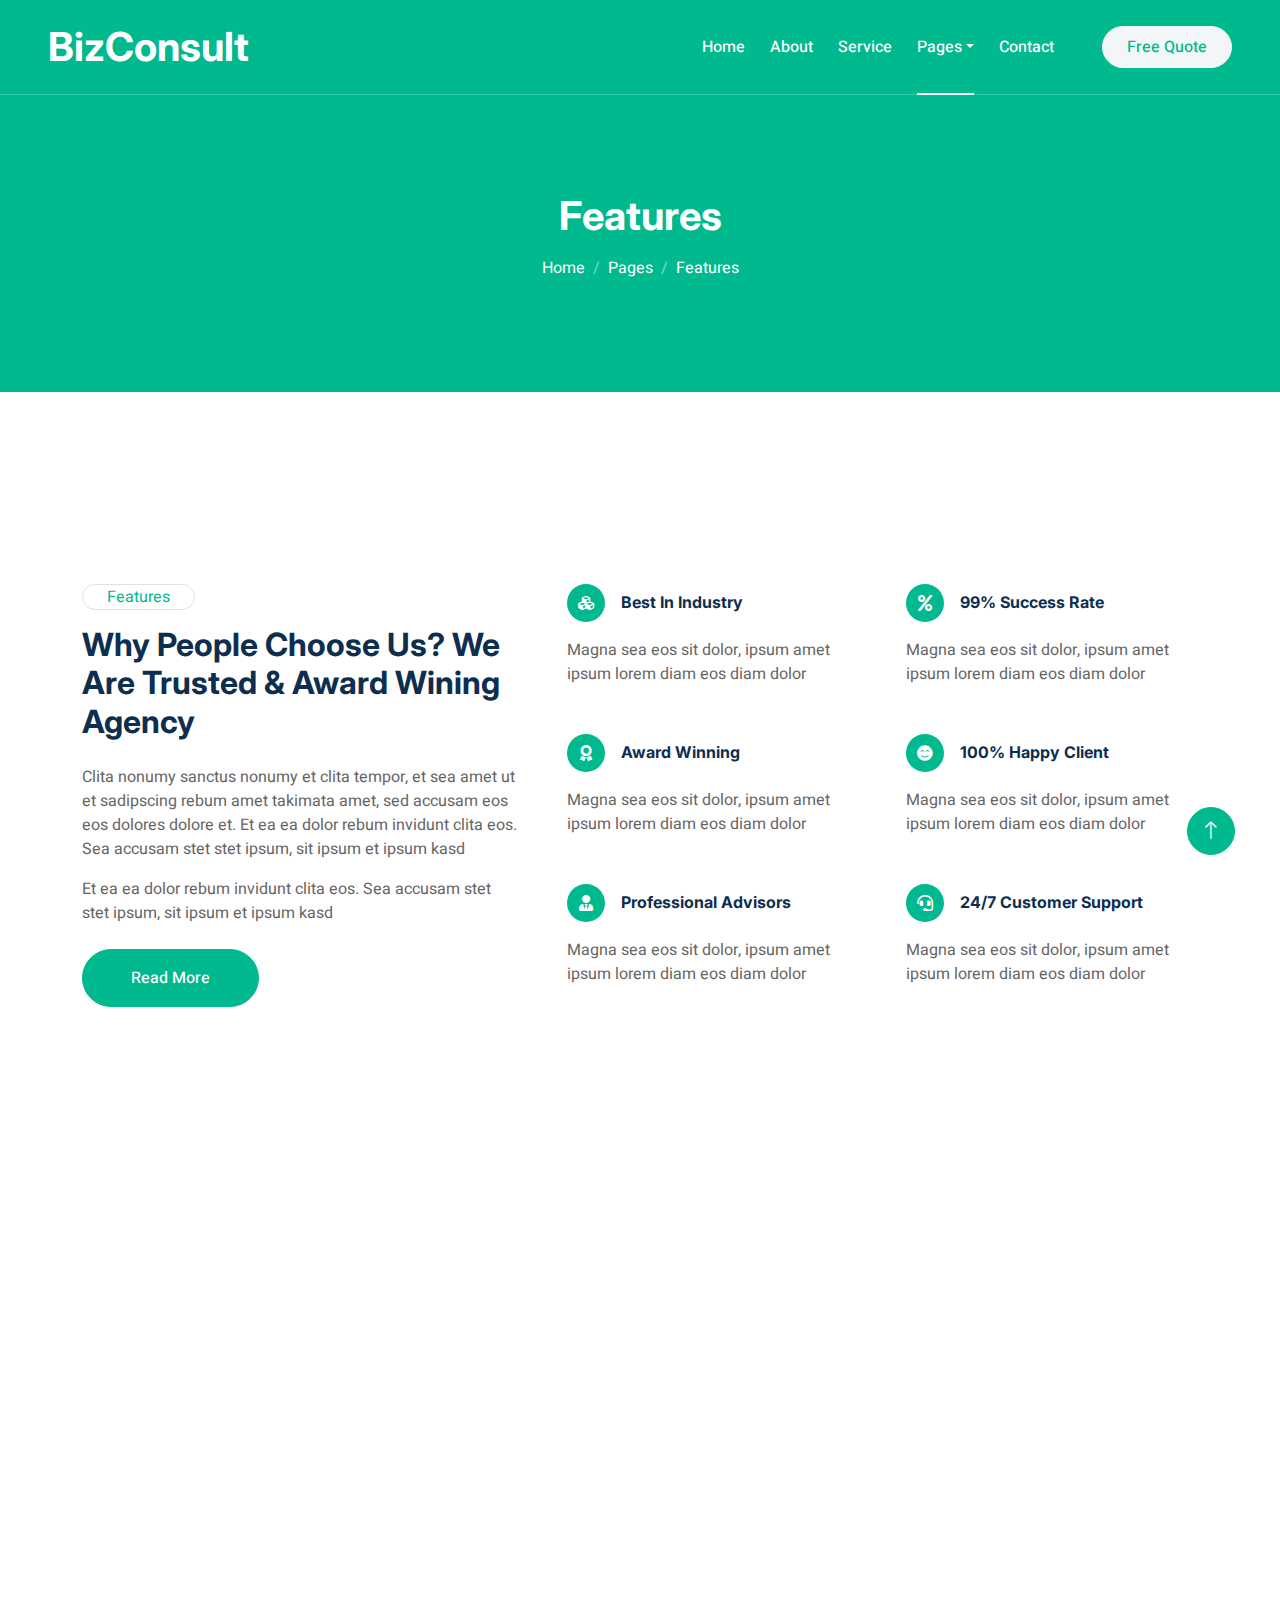
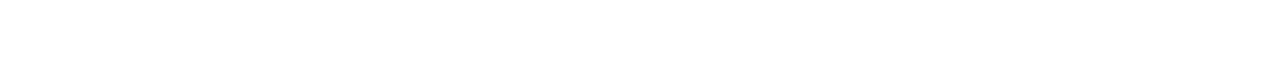
<file: feature.html>
<!DOCTYPE html>
<html lang="en">

<head>
    <meta charset="utf-8">
    <title>Veritas</title>
    <meta content="width=device-width, initial-scale=1.0" name="viewport">
    <meta content="" name="keywords">
    <meta content="" name="description">

    <!-- Favicon -->
    <link href="img/favicon.ico" rel="icon">

    <!-- Google Web Fonts -->
    <link rel="preconnect" href="https://fonts.googleapis.com">
    <link rel="preconnect" href="https://fonts.gstatic.com" crossorigin>
    <link href="https://fonts.googleapis.com/css2?family=Heebo:wght@400;500;600&family=Inter:wght@700;800&display=swap" rel="stylesheet"> 

    <!-- Icon Font Stylesheet -->
    <link href="https://cdnjs.cloudflare.com/ajax/libs/font-awesome/5.10.0/css/all.min.css" rel="stylesheet">
    <link href="https://cdn.jsdelivr.net/npm/bootstrap-icons@1.4.1/font/bootstrap-icons.css" rel="stylesheet">

    <!-- Libraries Stylesheet -->
    <link href="lib/animate/animate.min.css" rel="stylesheet">
    <link href="lib/owlcarousel/assets/owl.carousel.min.css" rel="stylesheet">

    <!-- Customized Bootstrap Stylesheet -->
    <link href="css/bootstrap.min.css" rel="stylesheet">

    <!-- Template Stylesheet -->
    <link href="css/style.css" rel="stylesheet">
</head>

<body>
    <div class="container-xxl bg-white p-0">
        <!-- Spinner Start -->
        <div id="spinner" class="show bg-white position-fixed translate-middle w-100 vh-100 top-50 start-50 d-flex align-items-center justify-content-center">
            <div class="spinner-border text-primary" style="width: 3rem; height: 3rem;" role="status">
                <span class="sr-only">Loading...</span>
            </div>
        </div>
        <!-- Spinner End -->


        <!-- Navbar & Hero Start -->
        <div class="container-xxl position-relative p-0">
            <nav class="navbar navbar-expand-lg navbar-light px-4 px-lg-5 py-3 py-lg-0">
                <a href="index.html" class="navbar-brand p-0">
                    <h1 class="m-0">BizConsult</h1>
                    <!-- <img src="img/logo.png" alt="Logo"> -->
                </a>
                <button class="navbar-toggler" type="button" data-bs-toggle="collapse" data-bs-target="#navbarCollapse">
                    <span class="fa fa-bars"></span>
                </button>
                <div class="collapse navbar-collapse" id="navbarCollapse">
                    <div class="navbar-nav ms-auto py-0">
                        <a href="index.html" class="nav-item nav-link">Home</a>
                        <a href="about.html" class="nav-item nav-link">About</a>
                        <a href="service.html" class="nav-item nav-link">Service</a>
                        <div class="nav-item dropdown">
                            <a href="#" class="nav-link dropdown-toggle active" data-bs-toggle="dropdown">Pages</a>
                            <div class="dropdown-menu m-0">
                                <a href="feature.html" class="dropdown-item active">Features</a>
                                <a href="quote.html" class="dropdown-item">Free Quote</a>
                                <a href="team.html" class="dropdown-item">Our Team</a>
                                <a href="testimonial.html" class="dropdown-item">Testimonial</a>
                                <a href="404.html" class="dropdown-item">404 Page</a>
                            </div>
                        </div>
                        <a href="contact.html" class="nav-item nav-link">Contact</a>
                    </div>
                    <a href="" class="btn btn-light rounded-pill text-primary py-2 px-4 ms-lg-5">Free Quote</a>
                </div>
            </nav>

            <div class="container-xxl bg-primary page-header">
                <div class="container text-center">
                    <h1 class="text-white animated zoomIn mb-3">Features</h1>
                    <nav aria-label="breadcrumb">
                        <ol class="breadcrumb justify-content-center">
                            <li class="breadcrumb-item"><a class="text-white" href="#">Home</a></li>
                            <li class="breadcrumb-item"><a class="text-white" href="#">Pages</a></li>
                            <li class="breadcrumb-item text-white active" aria-current="page">Features</li>
                        </ol>
                    </nav>
                </div>
            </div>
        </div>
        <!-- Navbar & Hero End -->


        <!-- Features Start -->
        <div class="container-xxl py-6">
            <div class="container">
                <div class="row g-5">
                    <div class="col-lg-5 wow fadeInUp" data-wow-delay="0.1s">
                        <div class="d-inline-block border rounded-pill text-primary px-4 mb-3">Features</div>
                        <h2 class="mb-4">Why People Choose Us? We Are Trusted & Award Wining Agency</h2>
                        <p>Clita nonumy sanctus nonumy et clita tempor, et sea amet ut et sadipscing rebum amet takimata amet, sed accusam eos eos dolores dolore et. Et ea ea dolor rebum invidunt clita eos. Sea accusam stet stet ipsum, sit ipsum et ipsum kasd</p>
                        <p>Et ea ea dolor rebum invidunt clita eos. Sea accusam stet stet ipsum, sit ipsum et ipsum kasd</p>
                        <a class="btn btn-primary rounded-pill py-3 px-5 mt-2" href="">Read More</a>
                    </div>
                    <div class="col-lg-7">
                        <div class="row g-5">
                            <div class="col-sm-6 wow fadeIn" data-wow-delay="0.1s">
                                <div class="d-flex align-items-center mb-3">
                                    <div class="flex-shrink-0 btn-square bg-primary rounded-circle me-3">
                                        <i class="fa fa-cubes text-white"></i>
                                    </div>
                                    <h6 class="mb-0">Best In Industry</h6>
                                </div>
                                <span>Magna sea eos sit dolor, ipsum amet ipsum lorem diam eos diam dolor</span>
                            </div>
                            <div class="col-sm-6 wow fadeIn" data-wow-delay="0.2s">
                                <div class="d-flex align-items-center mb-3">
                                    <div class="flex-shrink-0 btn-square bg-primary rounded-circle me-3">
                                        <i class="fa fa-percent text-white"></i>
                                    </div>
                                    <h6 class="mb-0">99% Success Rate</h6>
                                </div>
                                <span>Magna sea eos sit dolor, ipsum amet ipsum lorem diam eos diam dolor</span>
                            </div>
                            <div class="col-sm-6 wow fadeIn" data-wow-delay="0.3s">
                                <div class="d-flex align-items-center mb-3">
                                    <div class="flex-shrink-0 btn-square bg-primary rounded-circle me-3">
                                        <i class="fa fa-award text-white"></i>
                                    </div>
                                    <h6 class="mb-0">Award Winning</h6>
                                </div>
                                <span>Magna sea eos sit dolor, ipsum amet ipsum lorem diam eos diam dolor</span>
                            </div>
                            <div class="col-sm-6 wow fadeIn" data-wow-delay="0.4s">
                                <div class="d-flex align-items-center mb-3">
                                    <div class="flex-shrink-0 btn-square bg-primary rounded-circle me-3">
                                        <i class="fa fa-smile-beam text-white"></i>
                                    </div>
                                    <h6 class="mb-0">100% Happy Client</h6>
                                </div>
                                <span>Magna sea eos sit dolor, ipsum amet ipsum lorem diam eos diam dolor</span>
                            </div>
                            <div class="col-sm-6 wow fadeIn" data-wow-delay="0.5s">
                                <div class="d-flex align-items-center mb-3">
                                    <div class="flex-shrink-0 btn-square bg-primary rounded-circle me-3">
                                        <i class="fa fa-user-tie text-white"></i>
                                    </div>
                                    <h6 class="mb-0">Professional Advisors</h6>
                                </div>
                                <span>Magna sea eos sit dolor, ipsum amet ipsum lorem diam eos diam dolor</span>
                            </div>
                            <div class="col-sm-6 wow fadeIn" data-wow-delay="0.6s">
                                <div class="d-flex align-items-center mb-3">
                                    <div class="flex-shrink-0 btn-square bg-primary rounded-circle me-3">
                                        <i class="fa fa-headset text-white"></i>
                                    </div>
                                    <h6 class="mb-0">24/7 Customer Support</h6>
                                </div>
                                <span>Magna sea eos sit dolor, ipsum amet ipsum lorem diam eos diam dolor</span>
                            </div>
                        </div>
                    </div>
                </div>
            </div>
        </div>
        <!-- Features End -->
        

        <!-- Footer Start -->
        <div class="container-fluid bg-dark text-light footer pt-5 wow fadeIn" data-wow-delay="0.1s" style="margin-top: 6rem;">
            <div class="container py-5">
                <div class="row g-5">
                    <div class="col-md-6 col-lg-3">
                        <h5 class="text-white mb-4">Get In Touch</h5>
                        <p><i class="fa fa-map-marker-alt me-3"></i>123 Street, New York, USA</p>
                        <p><i class="fa fa-phone-alt me-3"></i>+012 345 67890</p>
                        <p><i class="fa fa-envelope me-3"></i>info@example.com</p>
                        <div class="d-flex pt-2">
                            <a class="btn btn-outline-light btn-social" href=""><i class="fab fa-twitter"></i></a>
                            <a class="btn btn-outline-light btn-social" href=""><i class="fab fa-facebook-f"></i></a>
                            <a class="btn btn-outline-light btn-social" href=""><i class="fab fa-youtube"></i></a>
                            <a class="btn btn-outline-light btn-social" href=""><i class="fab fa-instagram"></i></a>
                            <a class="btn btn-outline-light btn-social" href=""><i class="fab fa-linkedin-in"></i></a>
                        </div>
                    </div>
                    <div class="col-md-6 col-lg-3">
                        <h5 class="text-white mb-4">Quick Link</h5>
                        <a class="btn btn-link" href="">About Us</a>
                        <a class="btn btn-link" href="">Contact Us</a>
                        <a class="btn btn-link" href="">Privacy Policy</a>
                        <a class="btn btn-link" href="">Terms & Condition</a>
                        <a class="btn btn-link" href="">Career</a>
                    </div>
                    <div class="col-md-6 col-lg-3">
                        <h5 class="text-white mb-4">Popular Link</h5>
                        <a class="btn btn-link" href="">About Us</a>
                        <a class="btn btn-link" href="">Contact Us</a>
                        <a class="btn btn-link" href="">Privacy Policy</a>
                        <a class="btn btn-link" href="">Terms & Condition</a>
                        <a class="btn btn-link" href="">Career</a>
                    </div>
                    <div class="col-md-6 col-lg-3">
                        <h5 class="text-white mb-4">Newsletter</h5>
                        <p>Lorem ipsum dolor sit amet elit. Phasellus nec pretium mi. Curabitur facilisis ornare velit non vulpu</p>
                        <div class="position-relative w-100 mt-3">
                            <input class="form-control border-0 rounded-pill w-100 ps-4 pe-5" type="text" placeholder="Your Email" style="height: 48px;">
                            <button type="button" class="btn shadow-none position-absolute top-0 end-0 mt-1 me-2"><i class="fa fa-paper-plane text-primary fs-4"></i></button>
                        </div>
                    </div>
                </div>
            </div>
            <div class="container">
                <div class="copyright">
                    <div class="row">
                        <div class="col-md-6 text-center text-md-start mb-3 mb-md-0">
                            &copy; <a class="border-bottom" href="#">Your Site Name</a>, All Right Reserved. 
							
							<!--/*** This template is free as long as you keep the footer author’s credit link/attribution link/backlink. If you'd like to use the template without the footer author’s credit link/attribution link/backlink, you can purchase the Credit Removal License from "https://htmlcodex.com/credit-removal". Thank you for your support. ***/-->
							Designed By <a class="border-bottom" href="https://htmlcodex.com">HTML Codex</a>
                            <br>Distributed By: <a class="border-bottom" href="https://themewagon.com" target="_blank">ThemeWagon</a>
                        </div>
                        <div class="col-md-6 text-center text-md-end">
                            <div class="footer-menu">
                                <a href="">Home</a>
                                <a href="">Cookies</a>
                                <a href="">Help</a>
                                <a href="">FQAs</a>
                            </div>
                        </div>
                    </div>
                </div>
            </div>
        </div>
        <!-- Footer End -->


        <!-- Back to Top -->
        <a href="#" class="btn btn-lg btn-primary btn-lg-square back-to-top"><i class="bi bi-arrow-up"></i></a>
    </div>

    <!-- JavaScript Libraries -->
    <script src="https://code.jquery.com/jquery-3.4.1.min.js"></script>
    <script src="https://cdn.jsdelivr.net/npm/bootstrap@5.0.0/dist/js/bootstrap.bundle.min.js"></script>
    <script src="lib/wow/wow.min.js"></script>
    <script src="lib/easing/easing.min.js"></script>
    <script src="lib/waypoints/waypoints.min.js"></script>
    <script src="lib/owlcarousel/owl.carousel.min.js"></script>

    <!-- Template Javascript -->
    <script src="js/main.js"></script>
</body>

</html>
</file>
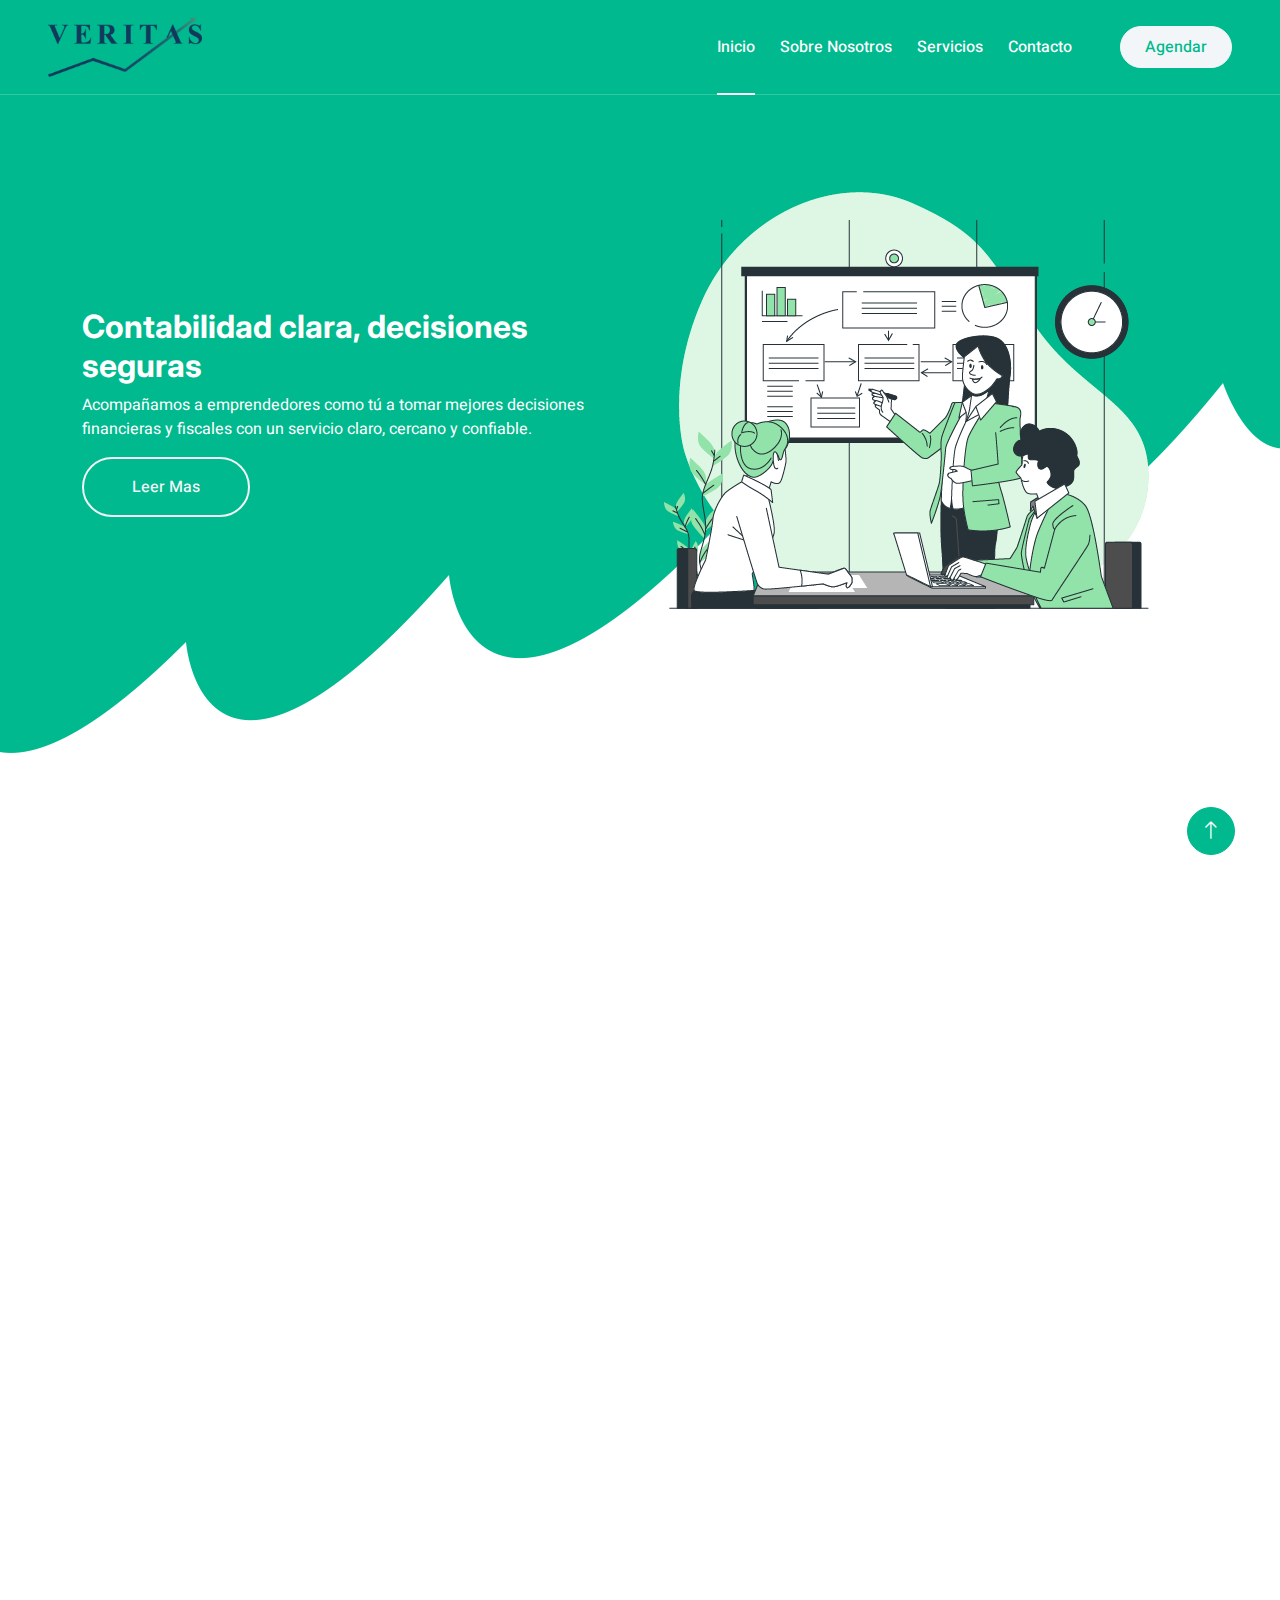
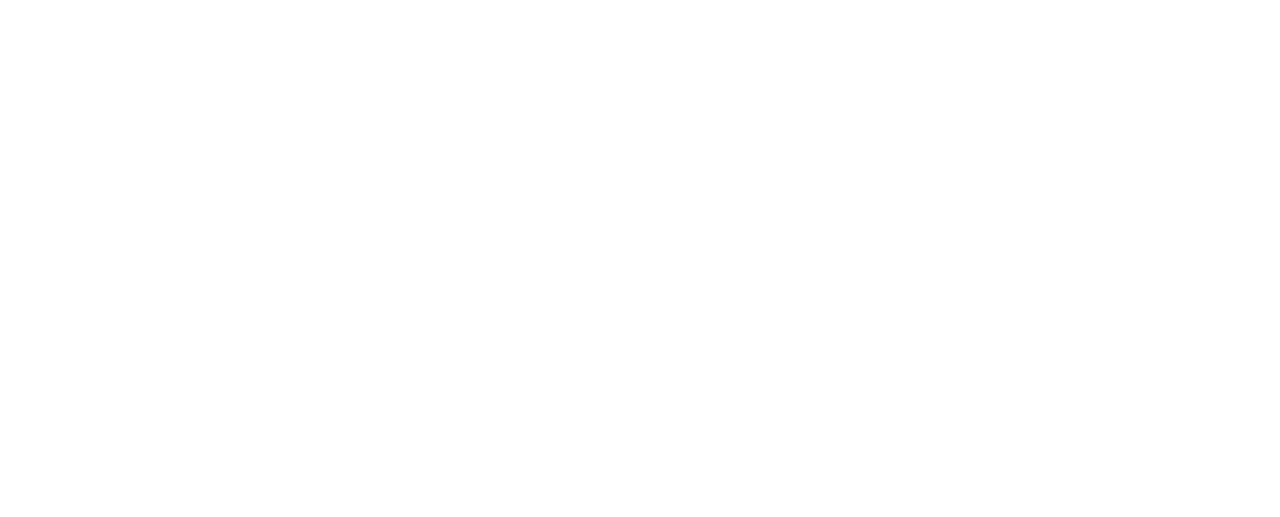
<file: quote.html>
<!DOCTYPE html>
<html lang="en">

<head>
    <meta charset="utf-8">
    <title>Veritas</title>
    <meta content="width=device-width, initial-scale=1.0" name="viewport">
    <meta content="" name="keywords">
    <meta content="" name="description">

    <!-- Favicon -->
    <link href="img/favicon.png" rel="icon">

    <!-- Google Web Fonts -->
    <link rel="preconnect" href="https://fonts.googleapis.com">
    <link rel="preconnect" href="https://fonts.gstatic.com" crossorigin>
    <link href="https://fonts.googleapis.com/css2?family=Heebo:wght@400;500;600&family=Inter:wght@700;800&display=swap" rel="stylesheet"> 

    <!-- Icon Font Stylesheet -->
    <link href="https://cdnjs.cloudflare.com/ajax/libs/font-awesome/5.10.0/css/all.min.css" rel="stylesheet">
    <link href="https://cdn.jsdelivr.net/npm/bootstrap-icons@1.4.1/font/bootstrap-icons.css" rel="stylesheet">

    <!-- Libraries Stylesheet -->
    <link href="lib/animate/animate.min.css" rel="stylesheet">
    <link href="lib/owlcarousel/assets/owl.carousel.min.css" rel="stylesheet">

    <!-- Customized Bootstrap Stylesheet -->
    <link href="css/bootstrap.min.css" rel="stylesheet">

    <!-- Template Stylesheet -->
    <link href="css/style.css" rel="stylesheet">
</head>

<body>
    <div class="container-xxl bg-white p-0">
        <!-- Spinner Start -->
        <div id="spinner" class="show bg-white position-fixed translate-middle w-100 vh-100 top-50 start-50 d-flex align-items-center justify-content-center">
            <div class="spinner-border text-primary" style="width: 3rem; height: 3rem;" role="status">
                <span class="sr-only">Loading...</span>
            </div>
        </div>
        <!-- Spinner End -->


       <!-- Navbar & Hero Start -->
<div class="container-xxl position-relative p-0">
    <nav class="navbar navbar-expand-lg navbar-light px-4 px-lg-5 py-3 py-lg-0">
        <a href="index.html" class="navbar-brand p-0">
            <!--  <h1 class="m-0">Veritas</h1> -->
            <img src="img/logo.png" alt="Logo">
        </a>
        <button class="navbar-toggler" type="button" data-bs-toggle="collapse" data-bs-target="#navbarCollapse">
            <span class="fa fa-bars"></span>
        </button>
        <div class="collapse navbar-collapse" id="navbarCollapse">
            <div class="navbar-nav ms-auto py-0">
                <a href="index.html" class="nav-item nav-link active">Inicio</a>
                <a href="about.html" class="nav-item nav-link">Sobre Nosotros</a>
                <a href="service.html" class="nav-item nav-link">Servicios</a>
                <a href="quote.html" class="nav-item nav-link">Contacto</a>
                
                <!-- 
                <div class="nav-item dropdown">
                    <a href="#" class="nav-link dropdown-toggle" data-bs-toggle="dropdown">Pages</a>
                    <div class="dropdown-menu m-0">
                        <a href="feature.html" class="dropdown-item">Features</a>
                        <a href="quote.html" class="dropdown-item">Free Quote</a>
                        <a href="team.html" class="dropdown-item">Our Team</a>
                        <a href="testimonial.html" class="dropdown-item">Testimonial</a>
                        <a href="404.html" class="dropdown-item">404 Page</a>
                    </div>
                </div>
                -->

                <!-- <a href="contact.html" class="nav-item nav-link">Contacto</a> -->
            </div>
            <a href="quote.html" class="btn btn-light rounded-pill text-primary py-2 px-4 ms-lg-5">Agendar</a>
        </div>
    </nav>


    <div class="container-xxl bg-primary hero-header">
        <div class="container">
            <div class="row g-5 align-items-center">
                <div class="col-lg-6 text-center text-lg-start">
                    
                    <!-- Contenido agregado sin modificar nada existente -->
                    <h2 class="text-white mt-4 animated fadeIn">Contabilidad clara, decisiones seguras</h2>
                    <p class="text-white animated fadeIn">Acompañamos a emprendedores como tú a tomar mejores decisiones financieras y fiscales con un servicio claro, cercano y confiable.</p>
                    <!-- Fin del contenido agregado -->

                    <a href="" class="btn btn-outline-light rounded-pill border-2 py-3 px-5 animated slideInRight">Leer Mas</a>
                </div>
                <div class="col-lg-6 text-center text-lg-start">
                    <img class="img-fluid animated zoomIn" src="img/hero.png" alt="">
                </div>
            </div>
        </div>
    </div>
</div>
<!-- Navbar & Hero End -->


       <!-- Contacto Start -->
<div class="container-xxl py-6">
    <div class="container">
        <div class="mx-auto text-center wow fadeInUp" data-wow-delay="0.1s" style="max-width: 600px;">
            <div class="d-inline-block border rounded-pill text-primary px-4 mb-3">Contáctanos</div>
            <h2 class="mb-5">Solicita tu asesoría gratuita</h2>
        </div>
        <div class="row justify-content-center">
            <div class="col-lg-7 wow fadeInUp" data-wow-delay="0.3s">
                <form>
                    <div class="row g-3">
                        <div class="col-md-6">
                            <div class="form-floating">
                                <input type="text" class="form-control" id="name" placeholder="Tu nombre">
                                <label for="name">Tu nombre</label>
                            </div>
                        </div>
                        <div class="col-md-6">
                            <div class="form-floating">
                                <input type="email" class="form-control" id="email" placeholder="Tu correo electrónico">
                                <label for="email">Tu correo electrónico</label>
                            </div>
                        </div>
                        <div class="col-12">
                            <div class="form-floating">
                                <select class="form-select" id="floatingSelect" aria-label="Tipo de servicio">
                                    <option selected>Selecciona un servicio</option>
                                    <option value="1">Asesoría contable</option>
                                    <option value="2">Estrategia fiscal</option>
                                    <option value="3">Análisis financiero</option>
                                </select>
                                <label for="floatingSelect">Servicio de interés</label>
                            </div>
                        </div>
                        <div class="col-12">
                            <div class="form-floating">
                                <textarea class="form-control" placeholder="Escribe tu mensaje aquí" id="message" style="height: 150px"></textarea>
                                <label for="message">Mensaje</label>
                            </div>
                        </div>
                        <div class="col-12">
                            <button class="btn btn-primary w-100 py-3" type="submit">Enviar mensaje</button>
                        </div>
                    </div>
                </form>
            </div>
        </div>
    </div>
</div>
<!-- Contacto End -->

        
<!-- Footer Start -->
<div class="container-fluid bg-dark text-light footer pt-5 wow fadeIn" data-wow-delay="0.1s" style="margin-top: 6rem;">
    <div class="container py-5">
        <div class="row g-5">
            <div class="col-md-6 col-lg-3">
                <h5 class="text-white mb-4">Contáctanos</h5>
                <p><i class="fa fa-map-marker-alt me-3"></i>Cancún, Quintana Roo, México</p>
                <p><i class="fa fa-phone-alt me-3"></i>+52 998 123 4567</p>
                <p><i class="fa fa-envelope me-3"></i>contacto@veritascontable.mx</p>
                <div class="d-flex pt-2">
                    <a class="btn btn-outline-light btn-social" href="#"><i class="fab fa-twitter"></i></a>
                    <a class="btn btn-outline-light btn-social" href="#"><i class="fab fa-facebook-f"></i></a>
                    <a class="btn btn-outline-light btn-social" href="#"><i class="fab fa-youtube"></i></a>
                    <a class="btn btn-outline-light btn-social" href="#"><i class="fab fa-instagram"></i></a>
                    <a class="btn btn-outline-light btn-social" href="#"><i class="fab fa-linkedin-in"></i></a>
                </div>
            </div>
            <div class="col-md-6 col-lg-3">
                <h5 class="text-white mb-4">Enlaces rápidos</h5>
                <a class="btn btn-link" href="#">Inicio</a>
                <a class="btn btn-link" href="#">Sobre Nosotros</a>
                <a class="btn btn-link" href="#">Servicios</a>
                <a class="btn btn-link" href="#">Contacto</a>
                <a class="btn btn-link" href="#">Aviso de privacidad</a>
            </div>
            <div class="col-md-6 col-lg-3">
                <h5 class="text-white mb-4">Información útil</h5>
                <a class="btn btn-link" href="#">Términos y condiciones</a>
                <a class="btn btn-link" href="#">Preguntas frecuentes</a>
                <a class="btn btn-link" href="#">Soporte</a>
                <a class="btn btn-link" href="#">Blog</a>
                <a class="btn btn-link" href="#">Testimonios</a>
            </div>
            <div class="col-md-6 col-lg-3">
                <h5 class="text-white mb-4">Suscríbete</h5>
                <p>Recibe tips fiscales, contables y recursos para tu negocio directamente en tu correo.</p>
                <div class="position-relative w-100 mt-3">
                    <input class="form-control border-0 rounded-pill w-100 ps-4 pe-5" type="text" placeholder="Tu correo electrónico" style="height: 48px;">
                    <button type="button" class="btn shadow-none position-absolute top-0 end-0 mt-1 me-2">
                        <i class="fa fa-paper-plane text-primary fs-4"></i>
                    </button>
                </div>
            </div>
        </div>
    </div>
    <div class="container">
        <div class="copyright">
            <div class="row">
                <div class="col-md-6 text-center text-md-start mb-3 mb-md-0">
                    &copy; <a class="border-bottom" href="#">Veritas</a>, Todos los derechos reservados. 
                    Diseñado por <a class="border-bottom" href="https://github.com/AnthonyGzm">AnthonyGzm</a>
                </div>
                <div class="col-md-6 text-center text-md-end">
                    <div class="footer-menu">
                        <a href="#">Inicio</a>
                        <a href="#">Cookies</a>
                        <a href="#">Ayuda</a>
                        <a href="#">FAQs</a>
                    </div>
                </div>
            </div>
        </div>
    </div>
</div>
<!-- Footer End -->



        <!-- Back to Top -->
        <a href="#" class="btn btn-lg btn-primary btn-lg-square back-to-top"><i class="bi bi-arrow-up"></i></a>
    </div>

    <!-- JavaScript Libraries -->
    <script src="https://code.jquery.com/jquery-3.4.1.min.js"></script>
    <script src="https://cdn.jsdelivr.net/npm/bootstrap@5.0.0/dist/js/bootstrap.bundle.min.js"></script>
    <script src="lib/wow/wow.min.js"></script>
    <script src="lib/easing/easing.min.js"></script>
    <script src="lib/waypoints/waypoints.min.js"></script>
    <script src="lib/owlcarousel/owl.carousel.min.js"></script>

    <!-- Template Javascript -->
    <script src="js/main.js"></script>
</body>

</html>
</file>
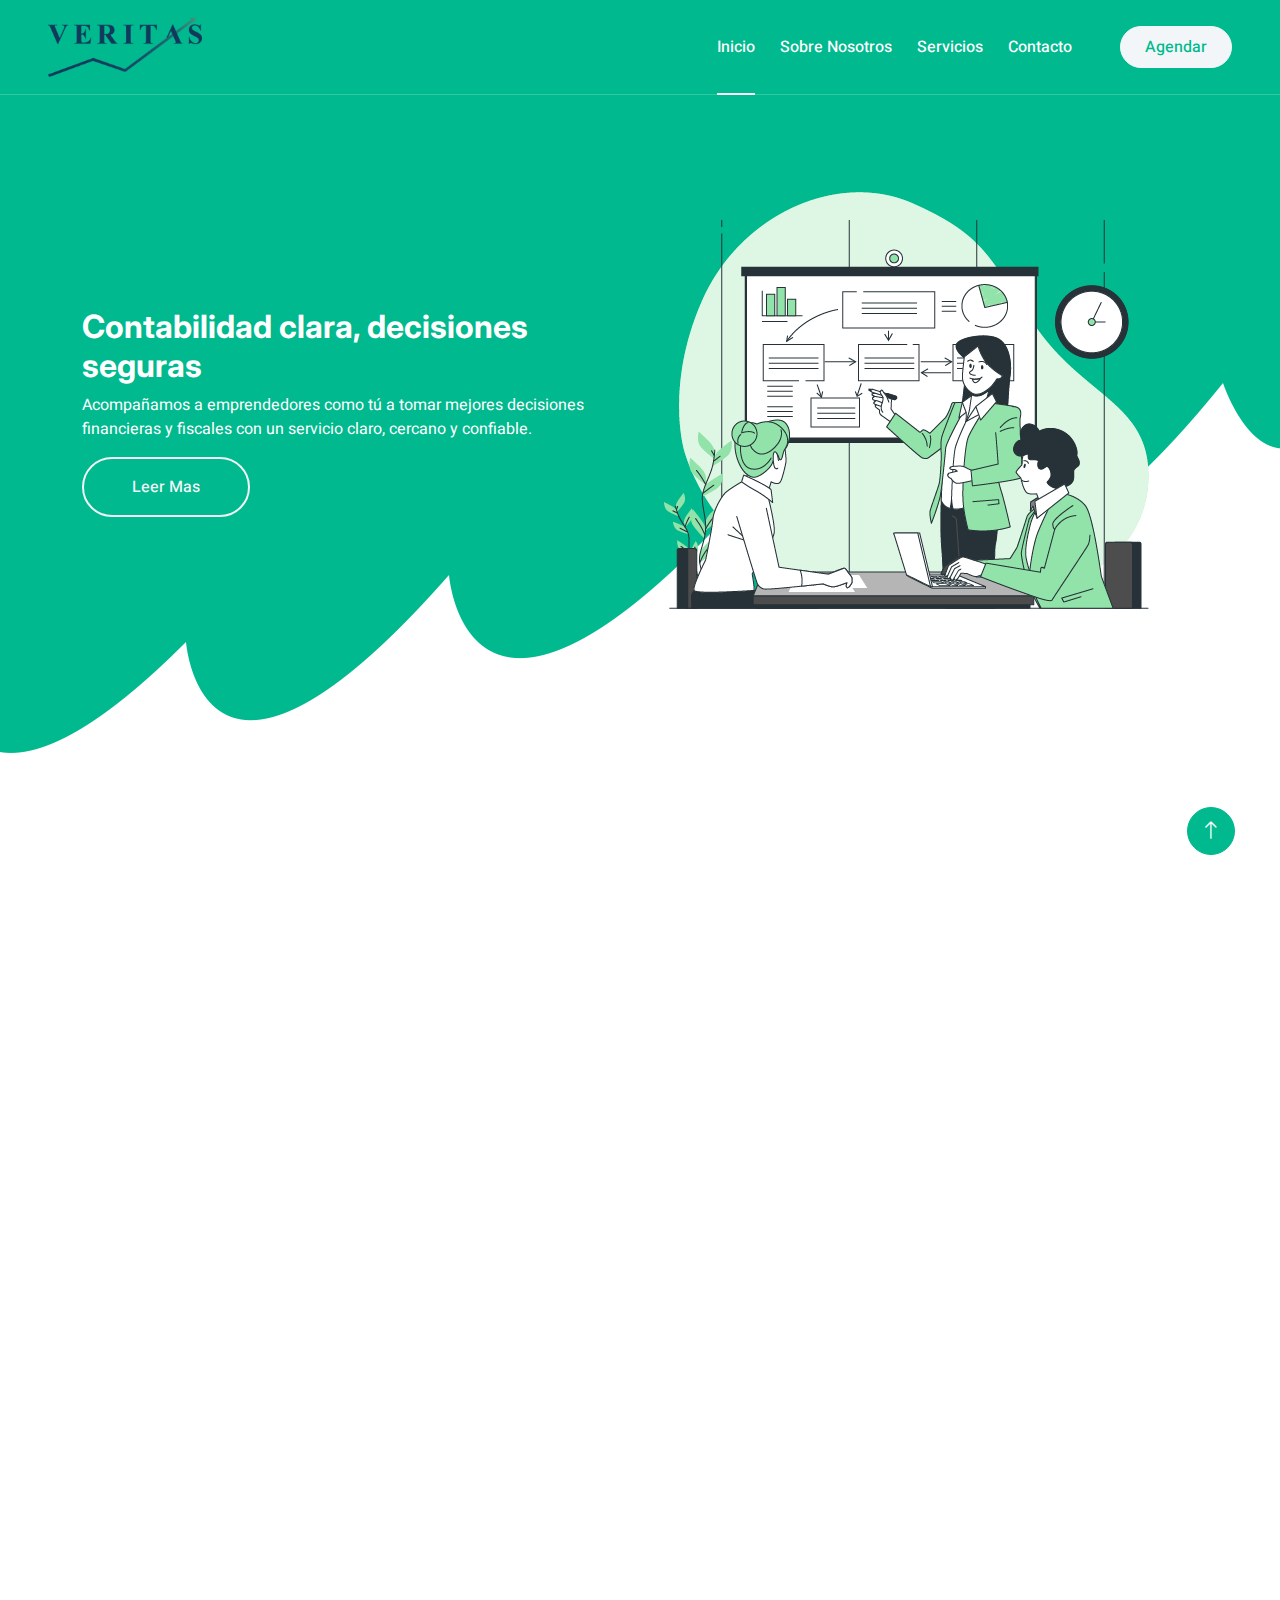
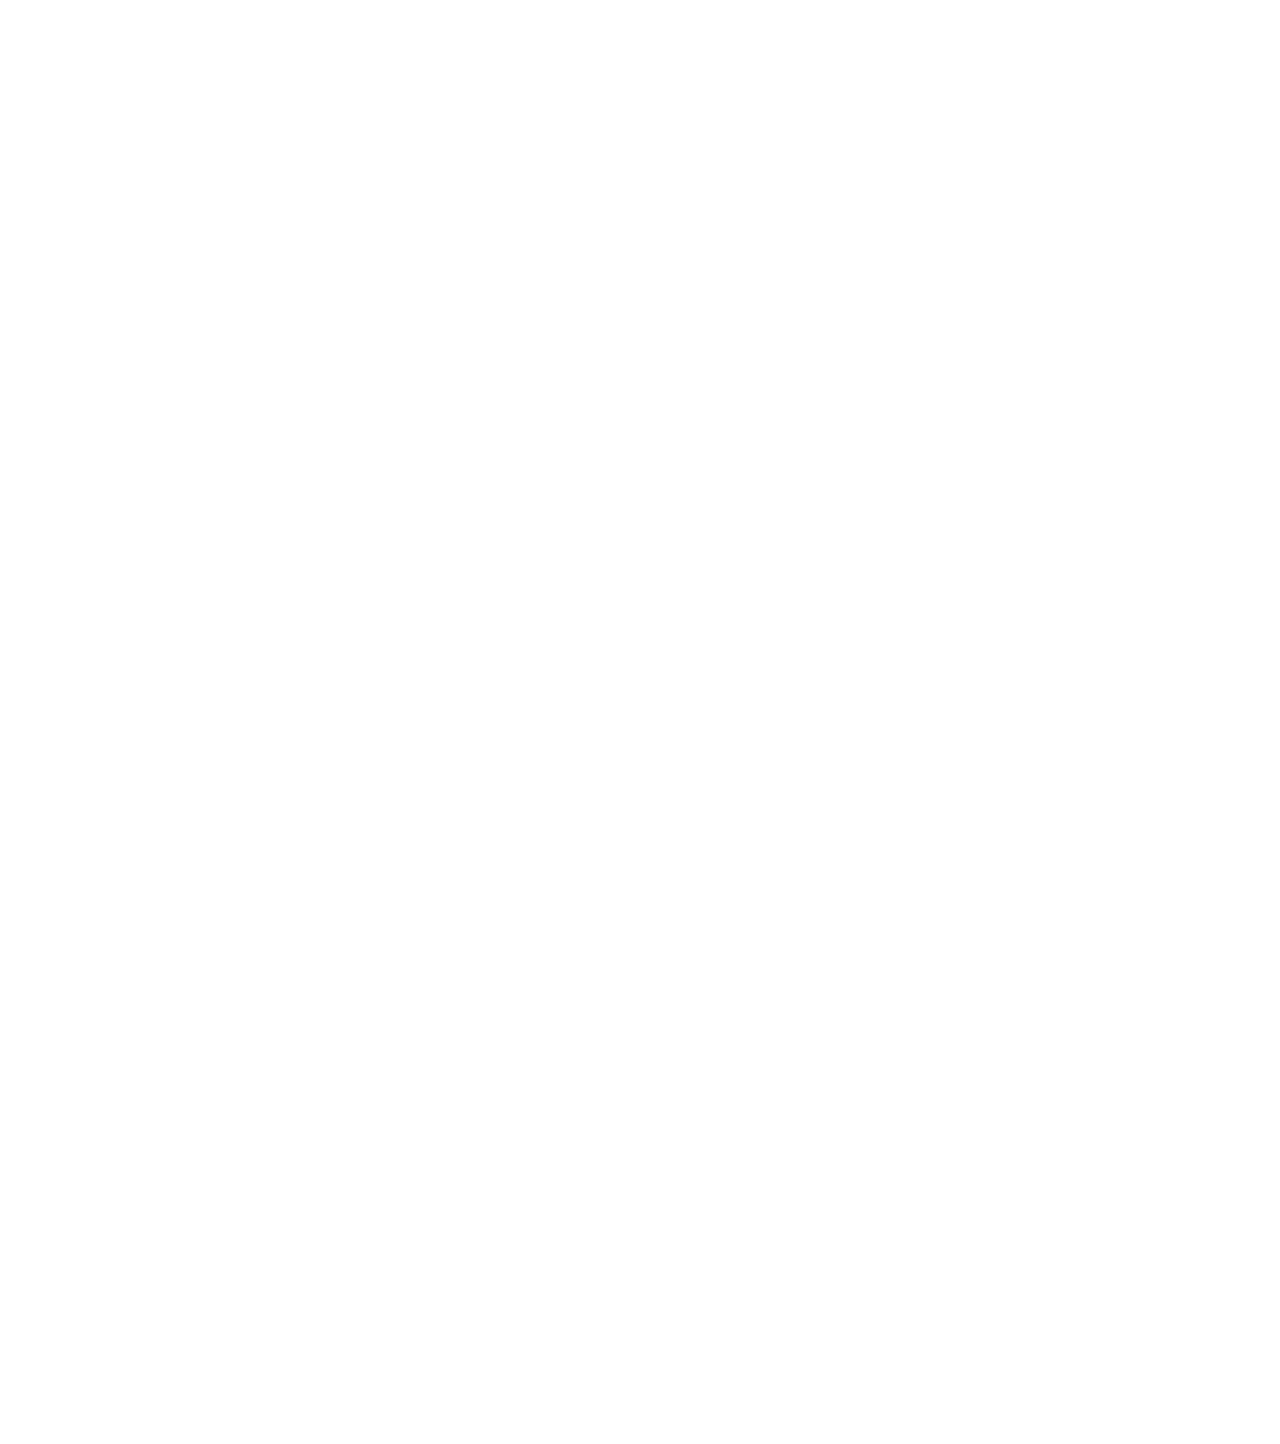
<file: service.html>
<!DOCTYPE html>
<html lang="en">

<head>
    <meta charset="utf-8">
    <title>Veritas</title>
    <meta content="width=device-width, initial-scale=1.0" name="viewport">
    <meta content="" name="keywords">
    <meta content="" name="description">

    <!-- Favicon -->
    <link href="img/favicon.png" rel="icon">

    <!-- Google Web Fonts -->
    <link rel="preconnect" href="https://fonts.googleapis.com">
    <link rel="preconnect" href="https://fonts.gstatic.com" crossorigin>
    <link href="https://fonts.googleapis.com/css2?family=Heebo:wght@400;500;600&family=Inter:wght@700;800&display=swap" rel="stylesheet"> 

    <!-- Icon Font Stylesheet -->
    <link href="https://cdnjs.cloudflare.com/ajax/libs/font-awesome/5.10.0/css/all.min.css" rel="stylesheet">
    <link href="https://cdn.jsdelivr.net/npm/bootstrap-icons@1.4.1/font/bootstrap-icons.css" rel="stylesheet">

    <!-- Libraries Stylesheet -->
    <link href="lib/animate/animate.min.css" rel="stylesheet">
    <link href="lib/owlcarousel/assets/owl.carousel.min.css" rel="stylesheet">

    <!-- Customized Bootstrap Stylesheet -->
    <link href="css/bootstrap.min.css" rel="stylesheet">

    <!-- Template Stylesheet -->
    <link href="css/style.css" rel="stylesheet">
</head>

<body>
    <div class="container-xxl bg-white p-0">
        <!-- Spinner Start -->
        <div id="spinner" class="show bg-white position-fixed translate-middle w-100 vh-100 top-50 start-50 d-flex align-items-center justify-content-center">
            <div class="spinner-border text-primary" style="width: 3rem; height: 3rem;" role="status">
                <span class="sr-only">Loading...</span>
            </div>
        </div>
        <!-- Spinner End -->


       <!-- Navbar & Hero Start -->
<div class="container-xxl position-relative p-0">
    <nav class="navbar navbar-expand-lg navbar-light px-4 px-lg-5 py-3 py-lg-0">
        <a href="index.html" class="navbar-brand p-0">
            <!--  <h1 class="m-0">Veritas</h1> -->
            <img src="img/logo.png" alt="Logo">
        </a>
        <button class="navbar-toggler" type="button" data-bs-toggle="collapse" data-bs-target="#navbarCollapse">
            <span class="fa fa-bars"></span>
        </button>
        <div class="collapse navbar-collapse" id="navbarCollapse">
            <div class="navbar-nav ms-auto py-0">
                <a href="index.html" class="nav-item nav-link active">Inicio</a>
                <a href="about.html" class="nav-item nav-link">Sobre Nosotros</a>
                <a href="service.html" class="nav-item nav-link">Servicios</a>
                <a href="quote.html" class="nav-item nav-link">Contacto</a>
                
                <!-- 
                <div class="nav-item dropdown">
                    <a href="#" class="nav-link dropdown-toggle" data-bs-toggle="dropdown">Pages</a>
                    <div class="dropdown-menu m-0">
                        <a href="feature.html" class="dropdown-item">Features</a>
                        <a href="quote.html" class="dropdown-item">Free Quote</a>
                        <a href="team.html" class="dropdown-item">Our Team</a>
                        <a href="testimonial.html" class="dropdown-item">Testimonial</a>
                        <a href="404.html" class="dropdown-item">404 Page</a>
                    </div>
                </div>
                -->

                <!-- <a href="contact.html" class="nav-item nav-link">Contacto</a> -->
            </div>
            <a href="quote.html" class="btn btn-light rounded-pill text-primary py-2 px-4 ms-lg-5">Agendar</a>
        </div>
    </nav>


    <div class="container-xxl bg-primary hero-header">
        <div class="container">
            <div class="row g-5 align-items-center">
                <div class="col-lg-6 text-center text-lg-start">
                    
                    <!-- Contenido agregado sin modificar nada existente -->
                    <h2 class="text-white mt-4 animated fadeIn">Contabilidad clara, decisiones seguras</h2>
                    <p class="text-white animated fadeIn">Acompañamos a emprendedores como tú a tomar mejores decisiones financieras y fiscales con un servicio claro, cercano y confiable.</p>
                    <!-- Fin del contenido agregado -->

                    <a href="" class="btn btn-outline-light rounded-pill border-2 py-3 px-5 animated slideInRight">Leer Mas</a>
                </div>
                <div class="col-lg-6 text-center text-lg-start">
                    <img class="img-fluid animated zoomIn" src="img/hero.png" alt="">
                </div>
            </div>
        </div>
    </div>
</div>
<!-- Navbar & Hero End -->

<!-- Service Start -->
<div class="container-xxl py-6">
    <div class="container">
        <div class="mx-auto text-center wow fadeInUp" data-wow-delay="0.1s" style="max-width: 600px;">
            <div class="d-inline-block border rounded-pill text-primary px-4 mb-3">Nuestros Servicios</div>
            <h2 class="mb-5">Soluciones contables para el crecimiento de tu negocio</h2>
        </div>
        <div class="row g-4">
            <div class="col-lg-4 col-md-6 wow fadeInUp" data-wow-delay="0.1s">
                <div class="service-item rounded h-100">
                    <div class="d-flex justify-content-between">
                        <div class="service-icon">
                            <i class="fa fa-user-tie fa-2x"></i>
                        </div>
                        <a class="service-btn" href="">
                            <i class="fa fa-link fa-2x"></i>
                        </a>
                    </div>
                    <div class="p-5">
                        <h5 class="mb-3">Paquete Básico</h5>
                        <span>Ideal para emprendedores individuales. Incluye declaraciones mensuales, reportes básicos y asesoría ocasional.</span>
                    </div>
                </div>
            </div>
            <div class="col-lg-4 col-md-6 wow fadeInUp" data-wow-delay="0.3s">
                <div class="service-item rounded h-100">
                    <div class="d-flex justify-content-between">
                        <div class="service-icon">
                            <i class="fa fa-chart-pie fa-2x"></i>
                        </div>
                        <a class="service-btn" href="">
                            <i class="fa fa-link fa-2x"></i>
                        </a>
                    </div>
                    <div class="p-5">
                        <h5 class="mb-3">Paquete Intermedio</h5>
                        <span>Diseñado para pequeños negocios con empleados. Contabilidad completa, nómina básica y asesoría fiscal continua.</span>
                    </div>
                </div>
            </div>
            <div class="col-lg-4 col-md-6 wow fadeInUp" data-wow-delay="0.6s">
                <div class="service-item rounded h-100">
                    <div class="d-flex justify-content-between">
                        <div class="service-icon">
                            <i class="fa fa-chart-line fa-2x"></i>
                        </div>
                        <a class="service-btn" href="">
                            <i class="fa fa-link fa-2x"></i>
                        </a>
                    </div>
                    <div class="p-5">
                        <h5 class="mb-3">Paquete Premium</h5>
                        <span>Para negocios en expansión. Incluye estrategias fiscales, análisis financiero, flujos de efectivo y acompañamiento estratégico.</span>
                    </div>
                </div>
            </div>
            <div class="col-lg-4 col-md-6 wow fadeInUp" data-wow-delay="0.1s">
                <div class="service-item rounded h-100">
                    <div class="d-flex justify-content-between">
                        <div class="service-icon">
                            <i class="fa fa-chart-area fa-2x"></i>
                        </div>
                        <a class="service-btn" href="">
                            <i class="fa fa-link fa-2x"></i>
                        </a>
                    </div>
                    <div class="p-5">
                        <h5 class="mb-3">Acompañamiento Fiscal</h5>
                        <span>Brindamos claridad y seguimiento continuo para asegurar el cumplimiento de tus obligaciones fiscales sin errores ni sorpresas.</span>
                    </div>
                </div>
            </div>
            <div class="col-lg-4 col-md-6 wow fadeInUp" data-wow-delay="0.3s">
                <div class="service-item rounded h-100">
                    <div class="d-flex justify-content-between">
                        <div class="service-icon">
                            <i class="fa fa-balance-scale fa-2x"></i>
                        </div>
                        <a class="service-btn" href="">
                            <i class="fa fa-link fa-2x"></i>
                        </a>
                    </div>
                    <div class="p-5">
                        <h5 class="mb-3">Asesoría Legal Contable</h5>
                        <span>Te ayudamos a entender la normativa vigente y tomar decisiones correctas para evitar riesgos financieros o fiscales.</span>
                    </div>
                </div>
            </div>
            <div class="col-lg-4 col-md-6 wow fadeInUp" data-wow-delay="0.6s">
                <div class="service-item rounded h-100">
                    <div class="d-flex justify-content-between">
                        <div class="service-icon">
                            <i class="fa fa-house-damage fa-2x"></i>
                        </div>
                        <a class="service-btn" href="">
                            <i class="fa fa-link fa-2x"></i>
                        </a>
                    </div>
                    <div class="p-5">
                        <h5 class="mb-3">Optimización de Costos</h5>
                        <span>Analizamos tus gastos y flujos para ayudarte a mejorar la rentabilidad de tu negocio sin comprometer su operación.</span>
                    </div>
                </div>
            </div>
        </div>
    </div>
</div>
<!-- Service End -->



        <!-- Testimonial Start -->
<div class="container-xxl py-6">
    <div class="container">
        <div class="mx-auto text-center wow fadeInUp" data-wow-delay="0.1s" style="max-width: 600px;">
            <div class="d-inline-block border rounded-pill text-primary px-4 mb-3">Testimonios</div>
            <h2 class="mb-5">Lo que dicen nuestros clientes</h2>
        </div>
        <div class="owl-carousel testimonial-carousel wow fadeInUp" data-wow-delay="0.1s">
            <div class="testimonial-item rounded p-4">
                <i class="fa fa-quote-left fa-2x text-primary mb-3"></i>
                <p>“Con Veritas por fin entiendo mis declaraciones. Me explican todo paso a paso, sin rodeos. Los recomiendo totalmente.”</p>
                <div class="d-flex align-items-center">
                    <img class="img-fluid flex-shrink-0 rounded-circle" src="img/testimonial-1.jpg" alt="Daniela M.">
                    <div class="ps-3">
                        <h6 class="mb-1">Daniela M.</h6>
                        <small>Emprendedora de tienda en línea</small>
                    </div>
                </div>
            </div>
            <div class="testimonial-item rounded p-4">
                <i class="fa fa-quote-left fa-2x text-primary mb-3"></i>
                <p>“Antes siempre tenía miedo de equivocarme con el SAT. Ahora sé que estoy en buenas manos. Muy profesionales y atentos.”</p>
                <div class="d-flex align-items-center">
                    <img class="img-fluid flex-shrink-0 rounded-circle" src="img/testimonial-2.jpg" alt="Jorge L.">
                    <div class="ps-3">
                        <h6 class="mb-1">Jorge L.</h6>
                        <small>Diseñador freelance</small>
                    </div>
                </div>
            </div>
            <div class="testimonial-item rounded p-4">
                <i class="fa fa-quote-left fa-2x text-primary mb-3"></i>
                <p>“Lo que más valoro es su cercanía y el acompañamiento constante. Ya no siento que estoy solo con mis números.”</p>
                <div class="d-flex align-items-center">
                    <img class="img-fluid flex-shrink-0 rounded-circle" src="img/testimonial-3.jpg" alt="Mariana R.">
                    <div class="ps-3">
                        <h6 class="mb-1">Anthony G.</h6>
                        <small>Emprendedora de alimentos</small>
                    </div>
                </div>
            </div>
            <div class="testimonial-item rounded p-4">
                <i class="fa fa-quote-left fa-2x text-primary mb-3"></i>
                <p>“La atención es excelente. Siempre están disponibles y me explican todo con paciencia y claridad.”</p>
                <div class="d-flex align-items-center">
                    <img class="img-fluid flex-shrink-0 rounded-circle" src="img/testimonial-4.jpg" alt="Luis A.">
                    <div class="ps-3">
                        <h6 class="mb-1">Mariana A.</h6>
                        <small>Consultor independiente</small>
                    </div>
                </div>
            </div>
        </div>
    </div>
</div>
<!-- Testimonial End -->

        
<!-- Footer Start -->
<div class="container-fluid bg-dark text-light footer pt-5 wow fadeIn" data-wow-delay="0.1s" style="margin-top: 6rem;">
    <div class="container py-5">
        <div class="row g-5">
            <div class="col-md-6 col-lg-3">
                <h5 class="text-white mb-4">Contáctanos</h5>
                <p><i class="fa fa-map-marker-alt me-3"></i>Cancún, Quintana Roo, México</p>
                <p><i class="fa fa-phone-alt me-3"></i>+52 998 123 4567</p>
                <p><i class="fa fa-envelope me-3"></i>contacto@veritascontable.mx</p>
                <div class="d-flex pt-2">
                    <a class="btn btn-outline-light btn-social" href="#"><i class="fab fa-twitter"></i></a>
                    <a class="btn btn-outline-light btn-social" href="#"><i class="fab fa-facebook-f"></i></a>
                    <a class="btn btn-outline-light btn-social" href="#"><i class="fab fa-youtube"></i></a>
                    <a class="btn btn-outline-light btn-social" href="#"><i class="fab fa-instagram"></i></a>
                    <a class="btn btn-outline-light btn-social" href="#"><i class="fab fa-linkedin-in"></i></a>
                </div>
            </div>
            <div class="col-md-6 col-lg-3">
                <h5 class="text-white mb-4">Enlaces rápidos</h5>
                <a class="btn btn-link" href="#">Inicio</a>
                <a class="btn btn-link" href="#">Sobre Nosotros</a>
                <a class="btn btn-link" href="#">Servicios</a>
                <a class="btn btn-link" href="#">Contacto</a>
                <a class="btn btn-link" href="#">Aviso de privacidad</a>
            </div>
            <div class="col-md-6 col-lg-3">
                <h5 class="text-white mb-4">Información útil</h5>
                <a class="btn btn-link" href="#">Términos y condiciones</a>
                <a class="btn btn-link" href="#">Preguntas frecuentes</a>
                <a class="btn btn-link" href="#">Soporte</a>
                <a class="btn btn-link" href="#">Blog</a>
                <a class="btn btn-link" href="#">Testimonios</a>
            </div>
            <div class="col-md-6 col-lg-3">
                <h5 class="text-white mb-4">Suscríbete</h5>
                <p>Recibe tips fiscales, contables y recursos para tu negocio directamente en tu correo.</p>
                <div class="position-relative w-100 mt-3">
                    <input class="form-control border-0 rounded-pill w-100 ps-4 pe-5" type="text" placeholder="Tu correo electrónico" style="height: 48px;">
                    <button type="button" class="btn shadow-none position-absolute top-0 end-0 mt-1 me-2">
                        <i class="fa fa-paper-plane text-primary fs-4"></i>
                    </button>
                </div>
            </div>
        </div>
    </div>
    <div class="container">
        <div class="copyright">
            <div class="row">
                <div class="col-md-6 text-center text-md-start mb-3 mb-md-0">
                    &copy; <a class="border-bottom" href="#">Veritas</a>, Todos los derechos reservados. 
                    Diseñado por <a class="border-bottom" href="https://github.com/AnthonyGzm">AnthonyGzm</a>
                </div>
                <div class="col-md-6 text-center text-md-end">
                    <div class="footer-menu">
                        <a href="#">Inicio</a>
                        <a href="#">Cookies</a>
                        <a href="#">Ayuda</a>
                        <a href="#">FAQs</a>
                    </div>
                </div>
            </div>
        </div>
    </div>
</div>
<!-- Footer End -->



        <!-- Back to Top -->
        <a href="#" class="btn btn-lg btn-primary btn-lg-square back-to-top"><i class="bi bi-arrow-up"></i></a>
    </div>

    <!-- JavaScript Libraries -->
    <script src="https://code.jquery.com/jquery-3.4.1.min.js"></script>
    <script src="https://cdn.jsdelivr.net/npm/bootstrap@5.0.0/dist/js/bootstrap.bundle.min.js"></script>
    <script src="lib/wow/wow.min.js"></script>
    <script src="lib/easing/easing.min.js"></script>
    <script src="lib/waypoints/waypoints.min.js"></script>
    <script src="lib/owlcarousel/owl.carousel.min.js"></script>

    <!-- Template Javascript -->
    <script src="js/main.js"></script>
</body>

</html>
</file>
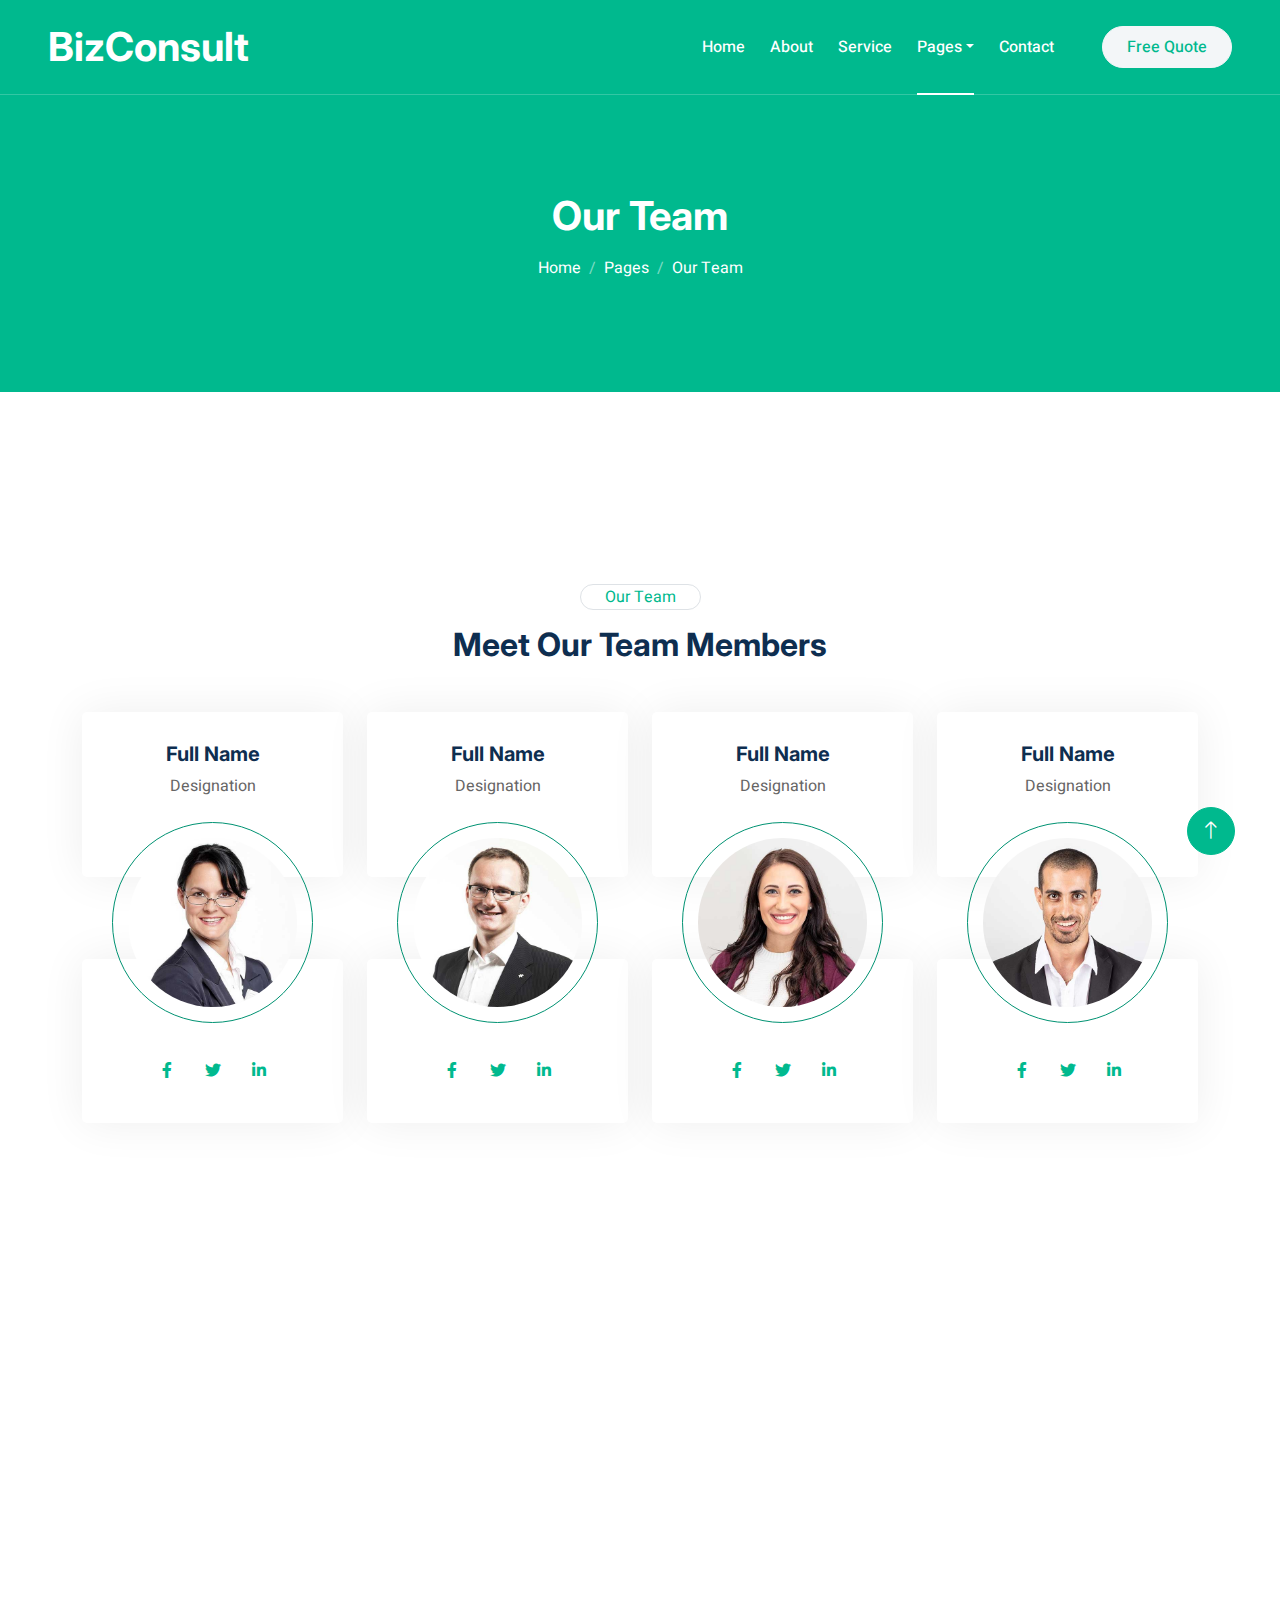
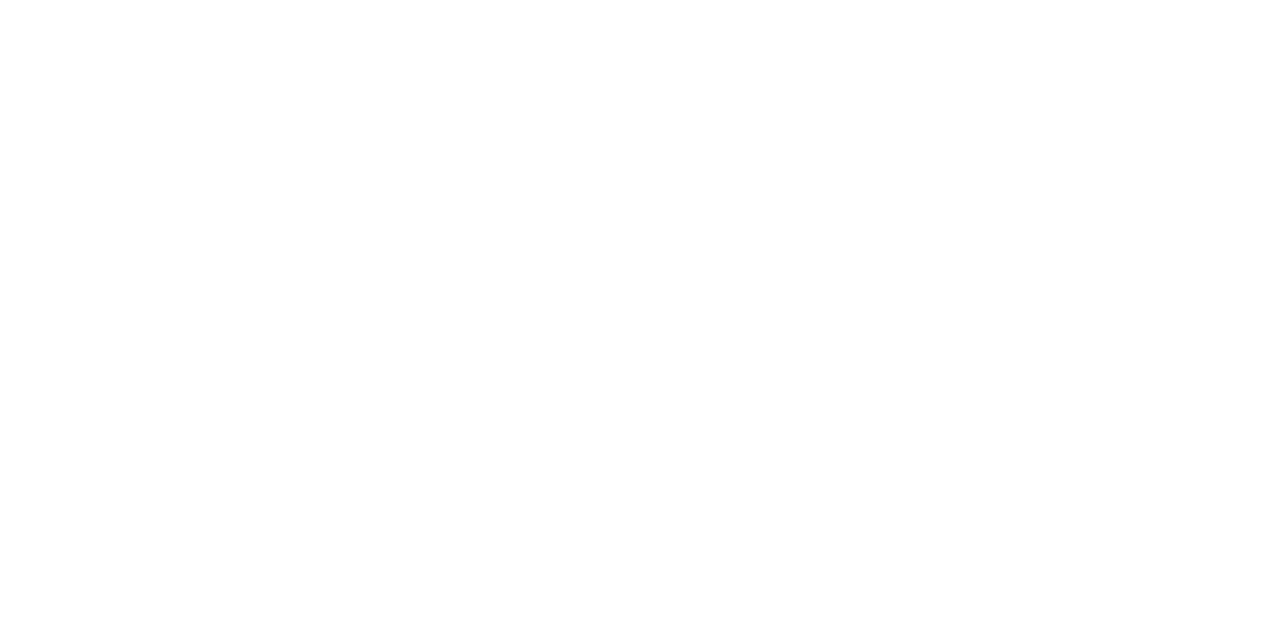
<file: team.html>
<!DOCTYPE html>
<html lang="en">

<head>
    <meta charset="utf-8">
    <title>BizConsult - Consulting HTML Template</title>
    <meta content="width=device-width, initial-scale=1.0" name="viewport">
    <meta content="" name="keywords">
    <meta content="" name="description">

    <!-- Favicon -->
    <link href="img/favicon.ico" rel="icon">

    <!-- Google Web Fonts -->
    <link rel="preconnect" href="https://fonts.googleapis.com">
    <link rel="preconnect" href="https://fonts.gstatic.com" crossorigin>
    <link href="https://fonts.googleapis.com/css2?family=Heebo:wght@400;500;600&family=Inter:wght@700;800&display=swap" rel="stylesheet"> 

    <!-- Icon Font Stylesheet -->
    <link href="https://cdnjs.cloudflare.com/ajax/libs/font-awesome/5.10.0/css/all.min.css" rel="stylesheet">
    <link href="https://cdn.jsdelivr.net/npm/bootstrap-icons@1.4.1/font/bootstrap-icons.css" rel="stylesheet">

    <!-- Libraries Stylesheet -->
    <link href="lib/animate/animate.min.css" rel="stylesheet">
    <link href="lib/owlcarousel/assets/owl.carousel.min.css" rel="stylesheet">

    <!-- Customized Bootstrap Stylesheet -->
    <link href="css/bootstrap.min.css" rel="stylesheet">

    <!-- Template Stylesheet -->
    <link href="css/style.css" rel="stylesheet">
</head>

<body>
    <div class="container-xxl bg-white p-0">
        <!-- Spinner Start -->
        <div id="spinner" class="show bg-white position-fixed translate-middle w-100 vh-100 top-50 start-50 d-flex align-items-center justify-content-center">
            <div class="spinner-border text-primary" style="width: 3rem; height: 3rem;" role="status">
                <span class="sr-only">Loading...</span>
            </div>
        </div>
        <!-- Spinner End -->


        <!-- Navbar & Hero Start -->
        <div class="container-xxl position-relative p-0">
            <nav class="navbar navbar-expand-lg navbar-light px-4 px-lg-5 py-3 py-lg-0">
                <a href="index.html" class="navbar-brand p-0">
                    <h1 class="m-0">BizConsult</h1>
                    <!-- <img src="img/logo.png" alt="Logo"> -->
                </a>
                <button class="navbar-toggler" type="button" data-bs-toggle="collapse" data-bs-target="#navbarCollapse">
                    <span class="fa fa-bars"></span>
                </button>
                <div class="collapse navbar-collapse" id="navbarCollapse">
                    <div class="navbar-nav ms-auto py-0">
                        <a href="index.html" class="nav-item nav-link">Home</a>
                        <a href="about.html" class="nav-item nav-link">About</a>
                        <a href="service.html" class="nav-item nav-link">Service</a>
                        <div class="nav-item dropdown">
                            <a href="#" class="nav-link dropdown-toggle active" data-bs-toggle="dropdown">Pages</a>
                            <div class="dropdown-menu m-0">
                                <a href="feature.html" class="dropdown-item">Features</a>
                                <a href="quote.html" class="dropdown-item">Free Quote</a>
                                <a href="team.html" class="dropdown-item active">Our Team</a>
                                <a href="testimonial.html" class="dropdown-item">Testimonial</a>
                                <a href="404.html" class="dropdown-item">404 Page</a>
                            </div>
                        </div>
                        <a href="contact.html" class="nav-item nav-link">Contact</a>
                    </div>
                    <a href="" class="btn btn-light rounded-pill text-primary py-2 px-4 ms-lg-5">Free Quote</a>
                </div>
            </nav>

            <div class="container-xxl bg-primary page-header">
                <div class="container text-center">
                    <h1 class="text-white animated zoomIn mb-3">Our Team</h1>
                    <nav aria-label="breadcrumb">
                        <ol class="breadcrumb justify-content-center">
                            <li class="breadcrumb-item"><a class="text-white" href="#">Home</a></li>
                            <li class="breadcrumb-item"><a class="text-white" href="#">Pages</a></li>
                            <li class="breadcrumb-item text-white active" aria-current="page">Our Team</li>
                        </ol>
                    </nav>
                </div>
            </div>
        </div>
        <!-- Navbar & Hero End -->


        <!-- Team Start -->
        <div class="container-xxl py-6">
            <div class="container">
                <div class="mx-auto text-center wow fadeInUp" data-wow-delay="0.1s" style="max-width: 600px;">
                    <div class="d-inline-block border rounded-pill text-primary px-4 mb-3">Our Team</div>
                    <h2 class="mb-5">Meet Our Team Members</h2>
                </div>
                <div class="row g-4">
                    <div class="col-lg-3 col-md-6 wow fadeInUp" data-wow-delay="0.1s">
                        <div class="team-item">
                            <h5>Full Name</h5>
                            <p class="mb-4">Designation</p>
                            <img class="img-fluid rounded-circle w-100 mb-4" src="img/team-1.jpg" alt="">
                            <div class="d-flex justify-content-center">
                                <a class="btn btn-square text-primary bg-white m-1" href=""><i class="fab fa-facebook-f"></i></a>
                                <a class="btn btn-square text-primary bg-white m-1" href=""><i class="fab fa-twitter"></i></a>
                                <a class="btn btn-square text-primary bg-white m-1" href=""><i class="fab fa-linkedin-in"></i></a>
                            </div>
                        </div>
                    </div>
                    <div class="col-lg-3 col-md-6 wow fadeInUp" data-wow-delay="0.3s">
                        <div class="team-item">
                            <h5>Full Name</h5>
                            <p class="mb-4">Designation</p>
                            <img class="img-fluid rounded-circle w-100 mb-4" src="img/team-2.jpg" alt="">
                            <div class="d-flex justify-content-center">
                                <a class="btn btn-square text-primary bg-white m-1" href=""><i class="fab fa-facebook-f"></i></a>
                                <a class="btn btn-square text-primary bg-white m-1" href=""><i class="fab fa-twitter"></i></a>
                                <a class="btn btn-square text-primary bg-white m-1" href=""><i class="fab fa-linkedin-in"></i></a>
                            </div>
                        </div>
                    </div>
                    <div class="col-lg-3 col-md-6 wow fadeInUp" data-wow-delay="0.5s">
                        <div class="team-item">
                            <h5>Full Name</h5>
                            <p class="mb-4">Designation</p>
                            <img class="img-fluid rounded-circle w-100 mb-4" src="img/team-3.jpg" alt="">
                            <div class="d-flex justify-content-center">
                                <a class="btn btn-square text-primary bg-white m-1" href=""><i class="fab fa-facebook-f"></i></a>
                                <a class="btn btn-square text-primary bg-white m-1" href=""><i class="fab fa-twitter"></i></a>
                                <a class="btn btn-square text-primary bg-white m-1" href=""><i class="fab fa-linkedin-in"></i></a>
                            </div>
                        </div>
                    </div>
                    <div class="col-lg-3 col-md-6 wow fadeInUp" data-wow-delay="0.7s">
                        <div class="team-item">
                            <h5>Full Name</h5>
                            <p class="mb-4">Designation</p>
                            <img class="img-fluid rounded-circle w-100 mb-4" src="img/team-4.jpg" alt="">
                            <div class="d-flex justify-content-center">
                                <a class="btn btn-square text-primary bg-white m-1" href=""><i class="fab fa-facebook-f"></i></a>
                                <a class="btn btn-square text-primary bg-white m-1" href=""><i class="fab fa-twitter"></i></a>
                                <a class="btn btn-square text-primary bg-white m-1" href=""><i class="fab fa-linkedin-in"></i></a>
                            </div>
                        </div>
                    </div>
                    <div class="col-lg-3 col-md-6 wow fadeInUp" data-wow-delay="0.1s">
                        <div class="team-item">
                            <h5>Full Name</h5>
                            <p class="mb-4">Designation</p>
                            <img class="img-fluid rounded-circle w-100 mb-4" src="img/team-2.jpg" alt="">
                            <div class="d-flex justify-content-center">
                                <a class="btn btn-square text-primary bg-white m-1" href=""><i class="fab fa-facebook-f"></i></a>
                                <a class="btn btn-square text-primary bg-white m-1" href=""><i class="fab fa-twitter"></i></a>
                                <a class="btn btn-square text-primary bg-white m-1" href=""><i class="fab fa-linkedin-in"></i></a>
                            </div>
                        </div>
                    </div>
                    <div class="col-lg-3 col-md-6 wow fadeInUp" data-wow-delay="0.3s">
                        <div class="team-item">
                            <h5>Full Name</h5>
                            <p class="mb-4">Designation</p>
                            <img class="img-fluid rounded-circle w-100 mb-4" src="img/team-3.jpg" alt="">
                            <div class="d-flex justify-content-center">
                                <a class="btn btn-square text-primary bg-white m-1" href=""><i class="fab fa-facebook-f"></i></a>
                                <a class="btn btn-square text-primary bg-white m-1" href=""><i class="fab fa-twitter"></i></a>
                                <a class="btn btn-square text-primary bg-white m-1" href=""><i class="fab fa-linkedin-in"></i></a>
                            </div>
                        </div>
                    </div>
                    <div class="col-lg-3 col-md-6 wow fadeInUp" data-wow-delay="0.5s">
                        <div class="team-item">
                            <h5>Full Name</h5>
                            <p class="mb-4">Designation</p>
                            <img class="img-fluid rounded-circle w-100 mb-4" src="img/team-4.jpg" alt="">
                            <div class="d-flex justify-content-center">
                                <a class="btn btn-square text-primary bg-white m-1" href=""><i class="fab fa-facebook-f"></i></a>
                                <a class="btn btn-square text-primary bg-white m-1" href=""><i class="fab fa-twitter"></i></a>
                                <a class="btn btn-square text-primary bg-white m-1" href=""><i class="fab fa-linkedin-in"></i></a>
                            </div>
                        </div>
                    </div>
                    <div class="col-lg-3 col-md-6 wow fadeInUp" data-wow-delay="0.7s">
                        <div class="team-item">
                            <h5>Full Name</h5>
                            <p class="mb-4">Designation</p>
                            <img class="img-fluid rounded-circle w-100 mb-4" src="img/team-1.jpg" alt="">
                            <div class="d-flex justify-content-center">
                                <a class="btn btn-square text-primary bg-white m-1" href=""><i class="fab fa-facebook-f"></i></a>
                                <a class="btn btn-square text-primary bg-white m-1" href=""><i class="fab fa-twitter"></i></a>
                                <a class="btn btn-square text-primary bg-white m-1" href=""><i class="fab fa-linkedin-in"></i></a>
                            </div>
                        </div>
                    </div>
                </div>
            </div>
        </div>
        <!-- Team End -->
        

        <!-- Footer Start -->
        <div class="container-fluid bg-dark text-light footer pt-5 wow fadeIn" data-wow-delay="0.1s" style="margin-top: 6rem;">
            <div class="container py-5">
                <div class="row g-5">
                    <div class="col-md-6 col-lg-3">
                        <h5 class="text-white mb-4">Get In Touch</h5>
                        <p><i class="fa fa-map-marker-alt me-3"></i>123 Street, New York, USA</p>
                        <p><i class="fa fa-phone-alt me-3"></i>+012 345 67890</p>
                        <p><i class="fa fa-envelope me-3"></i>info@example.com</p>
                        <div class="d-flex pt-2">
                            <a class="btn btn-outline-light btn-social" href=""><i class="fab fa-twitter"></i></a>
                            <a class="btn btn-outline-light btn-social" href=""><i class="fab fa-facebook-f"></i></a>
                            <a class="btn btn-outline-light btn-social" href=""><i class="fab fa-youtube"></i></a>
                            <a class="btn btn-outline-light btn-social" href=""><i class="fab fa-instagram"></i></a>
                            <a class="btn btn-outline-light btn-social" href=""><i class="fab fa-linkedin-in"></i></a>
                        </div>
                    </div>
                    <div class="col-md-6 col-lg-3">
                        <h5 class="text-white mb-4">Quick Link</h5>
                        <a class="btn btn-link" href="">About Us</a>
                        <a class="btn btn-link" href="">Contact Us</a>
                        <a class="btn btn-link" href="">Privacy Policy</a>
                        <a class="btn btn-link" href="">Terms & Condition</a>
                        <a class="btn btn-link" href="">Career</a>
                    </div>
                    <div class="col-md-6 col-lg-3">
                        <h5 class="text-white mb-4">Popular Link</h5>
                        <a class="btn btn-link" href="">About Us</a>
                        <a class="btn btn-link" href="">Contact Us</a>
                        <a class="btn btn-link" href="">Privacy Policy</a>
                        <a class="btn btn-link" href="">Terms & Condition</a>
                        <a class="btn btn-link" href="">Career</a>
                    </div>
                    <div class="col-md-6 col-lg-3">
                        <h5 class="text-white mb-4">Newsletter</h5>
                        <p>Lorem ipsum dolor sit amet elit. Phasellus nec pretium mi. Curabitur facilisis ornare velit non vulpu</p>
                        <div class="position-relative w-100 mt-3">
                            <input class="form-control border-0 rounded-pill w-100 ps-4 pe-5" type="text" placeholder="Your Email" style="height: 48px;">
                            <button type="button" class="btn shadow-none position-absolute top-0 end-0 mt-1 me-2"><i class="fa fa-paper-plane text-primary fs-4"></i></button>
                        </div>
                    </div>
                </div>
            </div>
            <div class="container">
                <div class="copyright">
                    <div class="row">
                        <div class="col-md-6 text-center text-md-start mb-3 mb-md-0">
                            &copy; <a class="border-bottom" href="#">Your Site Name</a>, All Right Reserved. 
							
							<!--/*** This template is free as long as you keep the footer author’s credit link/attribution link/backlink. If you'd like to use the template without the footer author’s credit link/attribution link/backlink, you can purchase the Credit Removal License from "https://htmlcodex.com/credit-removal". Thank you for your support. ***/-->
							Designed By <a class="border-bottom" href="https://htmlcodex.com">HTML Codex</a>
                            <br>Distributed By: <a class="border-bottom" href="https://themewagon.com" target="_blank">ThemeWagon</a>
                        </div>
                        <div class="col-md-6 text-center text-md-end">
                            <div class="footer-menu">
                                <a href="">Home</a>
                                <a href="">Cookies</a>
                                <a href="">Help</a>
                                <a href="">FQAs</a>
                            </div>
                        </div>
                    </div>
                </div>
            </div>
        </div>
        <!-- Footer End -->


        <!-- Back to Top -->
        <a href="#" class="btn btn-lg btn-primary btn-lg-square back-to-top"><i class="bi bi-arrow-up"></i></a>
    </div>

    <!-- JavaScript Libraries -->
    <script src="https://code.jquery.com/jquery-3.4.1.min.js"></script>
    <script src="https://cdn.jsdelivr.net/npm/bootstrap@5.0.0/dist/js/bootstrap.bundle.min.js"></script>
    <script src="lib/wow/wow.min.js"></script>
    <script src="lib/easing/easing.min.js"></script>
    <script src="lib/waypoints/waypoints.min.js"></script>
    <script src="lib/owlcarousel/owl.carousel.min.js"></script>

    <!-- Template Javascript -->
    <script src="js/main.js"></script>
</body>

</html>
</file>
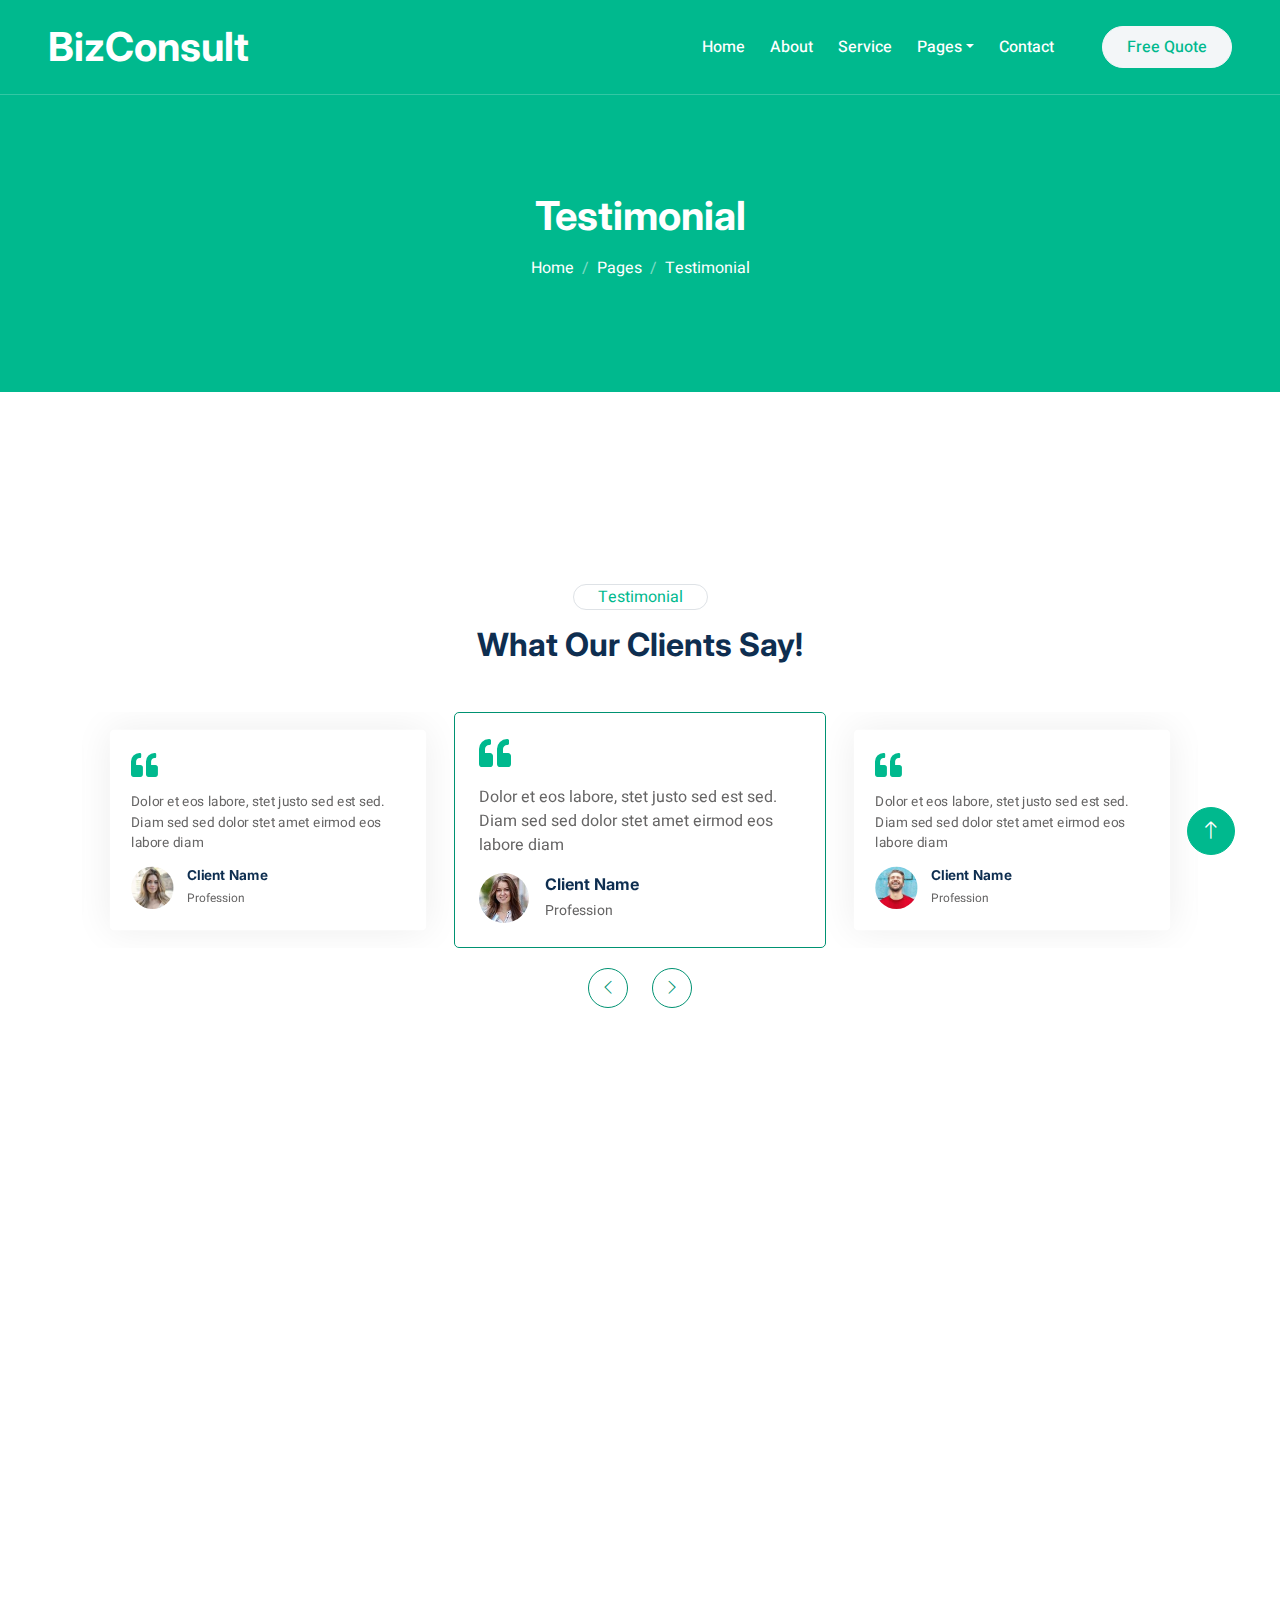
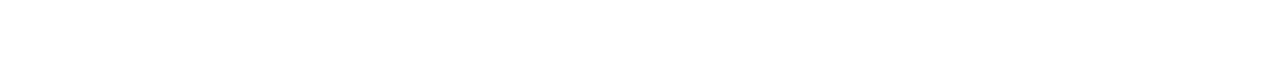
<file: testimonial.html>
<!DOCTYPE html>
<html lang="en">

<head>
    <meta charset="utf-8">
    <title>BizConsult - Consulting HTML Template</title>
    <meta content="width=device-width, initial-scale=1.0" name="viewport">
    <meta content="" name="keywords">
    <meta content="" name="description">

    <!-- Favicon -->
    <link href="img/favicon.ico" rel="icon">

    <!-- Google Web Fonts -->
    <link rel="preconnect" href="https://fonts.googleapis.com">
    <link rel="preconnect" href="https://fonts.gstatic.com" crossorigin>
    <link href="https://fonts.googleapis.com/css2?family=Heebo:wght@400;500;600&family=Inter:wght@700;800&display=swap" rel="stylesheet"> 

    <!-- Icon Font Stylesheet -->
    <link href="https://cdnjs.cloudflare.com/ajax/libs/font-awesome/5.10.0/css/all.min.css" rel="stylesheet">
    <link href="https://cdn.jsdelivr.net/npm/bootstrap-icons@1.4.1/font/bootstrap-icons.css" rel="stylesheet">

    <!-- Libraries Stylesheet -->
    <link href="lib/animate/animate.min.css" rel="stylesheet">
    <link href="lib/owlcarousel/assets/owl.carousel.min.css" rel="stylesheet">

    <!-- Customized Bootstrap Stylesheet -->
    <link href="css/bootstrap.min.css" rel="stylesheet">

    <!-- Template Stylesheet -->
    <link href="css/style.css" rel="stylesheet">
</head>

<body>
    <div class="container-xxl bg-white p-0">
        <!-- Spinner Start -->
        <div id="spinner" class="show bg-white position-fixed translate-middle w-100 vh-100 top-50 start-50 d-flex align-items-center justify-content-center">
            <div class="spinner-border text-primary" style="width: 3rem; height: 3rem;" role="status">
                <span class="sr-only">Loading...</span>
            </div>
        </div>
        <!-- Spinner End -->


        <!-- Navbar & Hero Start -->
        <div class="container-xxl position-relative p-0">
            <nav class="navbar navbar-expand-lg navbar-light px-4 px-lg-5 py-3 py-lg-0">
                <a href="index.html" class="navbar-brand p-0">
                    <h1 class="m-0">BizConsult</h1>
                    <!-- <img src="img/logo.png" alt="Logo"> -->
                </a>
                <button class="navbar-toggler" type="button" data-bs-toggle="collapse" data-bs-target="#navbarCollapse">
                    <span class="fa fa-bars"></span>
                </button>
                <div class="collapse navbar-collapse" id="navbarCollapse">
                    <div class="navbar-nav ms-auto py-0">
                        <a href="index.html" class="nav-item nav-link">Home</a>
                        <a href="about.html" class="nav-item nav-link">About</a>
                        <a href="service.html" class="nav-item nav-link">Service</a>
                        <div class="nav-item dropdown">
                            <a href="#" class="nav-link dropdown-toggle" data-bs-toggle="dropdown">Pages</a>
                            <div class="dropdown-menu m-0">
                                <a href="feature.html" class="dropdown-item">Features</a>
                                <a href="quote.html" class="dropdown-item">Free Quote</a>
                                <a href="team.html" class="dropdown-item">Our Team</a>
                                <a href="testimonial.html" class="dropdown-item active">Testimonial</a>
                                <a href="404.html" class="dropdown-item">404 Page</a>
                            </div>
                        </div>
                        <a href="contact.html" class="nav-item nav-link">Contact</a>
                    </div>
                    <a href="" class="btn btn-light rounded-pill text-primary py-2 px-4 ms-lg-5">Free Quote</a>
                </div>
            </nav>

            <div class="container-xxl bg-primary page-header">
                <div class="container text-center">
                    <h1 class="text-white animated zoomIn mb-3">Testimonial</h1>
                    <nav aria-label="breadcrumb">
                        <ol class="breadcrumb justify-content-center">
                            <li class="breadcrumb-item"><a class="text-white" href="#">Home</a></li>
                            <li class="breadcrumb-item"><a class="text-white" href="#">Pages</a></li>
                            <li class="breadcrumb-item text-white active" aria-current="page">Testimonial</li>
                        </ol>
                    </nav>
                </div>
            </div>
        </div>
        <!-- Navbar & Hero End -->


        <!-- Testimonial Start -->
        <div class="container-xxl py-6">
            <div class="container">
                <div class="mx-auto text-center wow fadeInUp" data-wow-delay="0.1s" style="max-width: 600px;">
                    <div class="d-inline-block border rounded-pill text-primary px-4 mb-3">Testimonial</div>
                    <h2 class="mb-5">What Our Clients Say!</h2>
                </div>
                <div class="owl-carousel testimonial-carousel wow fadeInUp" data-wow-delay="0.1s">
                    <div class="testimonial-item rounded p-4">
                        <i class="fa fa-quote-left fa-2x text-primary mb-3"></i>
                        <p>Dolor et eos labore, stet justo sed est sed. Diam sed sed dolor stet amet eirmod eos labore diam</p>
                        <div class="d-flex align-items-center">
                            <img class="img-fluid flex-shrink-0 rounded-circle" src="img/testimonial-1.jpg">
                            <div class="ps-3">
                                <h6 class="mb-1">Client Name</h6>
                                <small>Profession</small>
                            </div>
                        </div>
                    </div>
                    <div class="testimonial-item rounded p-4">
                        <i class="fa fa-quote-left fa-2x text-primary mb-3"></i>
                        <p>Dolor et eos labore, stet justo sed est sed. Diam sed sed dolor stet amet eirmod eos labore diam</p>
                        <div class="d-flex align-items-center">
                            <img class="img-fluid flex-shrink-0 rounded-circle" src="img/testimonial-2.jpg">
                            <div class="ps-3">
                                <h6 class="mb-1">Client Name</h6>
                                <small>Profession</small>
                            </div>
                        </div>
                    </div>
                    <div class="testimonial-item rounded p-4">
                        <i class="fa fa-quote-left fa-2x text-primary mb-3"></i>
                        <p>Dolor et eos labore, stet justo sed est sed. Diam sed sed dolor stet amet eirmod eos labore diam</p>
                        <div class="d-flex align-items-center">
                            <img class="img-fluid flex-shrink-0 rounded-circle" src="img/testimonial-3.jpg">
                            <div class="ps-3">
                                <h6 class="mb-1">Client Name</h6>
                                <small>Profession</small>
                            </div>
                        </div>
                    </div>
                    <div class="testimonial-item rounded p-4">
                        <i class="fa fa-quote-left fa-2x text-primary mb-3"></i>
                        <p>Dolor et eos labore, stet justo sed est sed. Diam sed sed dolor stet amet eirmod eos labore diam</p>
                        <div class="d-flex align-items-center">
                            <img class="img-fluid flex-shrink-0 rounded-circle" src="img/testimonial-4.jpg">
                            <div class="ps-3">
                                <h6 class="mb-1">Client Name</h6>
                                <small>Profession</small>
                            </div>
                        </div>
                    </div>
                </div>
            </div>
        </div>
        <!-- Testimonial End -->
        

        <!-- Footer Start -->
        <div class="container-fluid bg-dark text-light footer pt-5 wow fadeIn" data-wow-delay="0.1s" style="margin-top: 6rem;">
            <div class="container py-5">
                <div class="row g-5">
                    <div class="col-md-6 col-lg-3">
                        <h5 class="text-white mb-4">Get In Touch</h5>
                        <p><i class="fa fa-map-marker-alt me-3"></i>123 Street, New York, USA</p>
                        <p><i class="fa fa-phone-alt me-3"></i>+012 345 67890</p>
                        <p><i class="fa fa-envelope me-3"></i>info@example.com</p>
                        <div class="d-flex pt-2">
                            <a class="btn btn-outline-light btn-social" href=""><i class="fab fa-twitter"></i></a>
                            <a class="btn btn-outline-light btn-social" href=""><i class="fab fa-facebook-f"></i></a>
                            <a class="btn btn-outline-light btn-social" href=""><i class="fab fa-youtube"></i></a>
                            <a class="btn btn-outline-light btn-social" href=""><i class="fab fa-instagram"></i></a>
                            <a class="btn btn-outline-light btn-social" href=""><i class="fab fa-linkedin-in"></i></a>
                        </div>
                    </div>
                    <div class="col-md-6 col-lg-3">
                        <h5 class="text-white mb-4">Quick Link</h5>
                        <a class="btn btn-link" href="">About Us</a>
                        <a class="btn btn-link" href="">Contact Us</a>
                        <a class="btn btn-link" href="">Privacy Policy</a>
                        <a class="btn btn-link" href="">Terms & Condition</a>
                        <a class="btn btn-link" href="">Career</a>
                    </div>
                    <div class="col-md-6 col-lg-3">
                        <h5 class="text-white mb-4">Popular Link</h5>
                        <a class="btn btn-link" href="">About Us</a>
                        <a class="btn btn-link" href="">Contact Us</a>
                        <a class="btn btn-link" href="">Privacy Policy</a>
                        <a class="btn btn-link" href="">Terms & Condition</a>
                        <a class="btn btn-link" href="">Career</a>
                    </div>
                    <div class="col-md-6 col-lg-3">
                        <h5 class="text-white mb-4">Newsletter</h5>
                        <p>Lorem ipsum dolor sit amet elit. Phasellus nec pretium mi. Curabitur facilisis ornare velit non vulpu</p>
                        <div class="position-relative w-100 mt-3">
                            <input class="form-control border-0 rounded-pill w-100 ps-4 pe-5" type="text" placeholder="Your Email" style="height: 48px;">
                            <button type="button" class="btn shadow-none position-absolute top-0 end-0 mt-1 me-2"><i class="fa fa-paper-plane text-primary fs-4"></i></button>
                        </div>
                    </div>
                </div>
            </div>
            <div class="container">
                <div class="copyright">
                    <div class="row">
                        <div class="col-md-6 text-center text-md-start mb-3 mb-md-0">
                            &copy; <a class="border-bottom" href="#">Your Site Name</a>, All Right Reserved. 
							
							<!--/*** This template is free as long as you keep the footer author’s credit link/attribution link/backlink. If you'd like to use the template without the footer author’s credit link/attribution link/backlink, you can purchase the Credit Removal License from "https://htmlcodex.com/credit-removal". Thank you for your support. ***/-->
							Designed By <a class="border-bottom" href="https://htmlcodex.com">HTML Codex</a>
                            <br>Distributed By: <a class="border-bottom" href="https://themewagon.com" target="_blank">ThemeWagon</a>
                        </div>
                        <div class="col-md-6 text-center text-md-end">
                            <div class="footer-menu">
                                <a href="">Home</a>
                                <a href="">Cookies</a>
                                <a href="">Help</a>
                                <a href="">FQAs</a>
                            </div>
                        </div>
                    </div>
                </div>
            </div>
        </div>
        <!-- Footer End -->


        <!-- Back to Top -->
        <a href="#" class="btn btn-lg btn-primary btn-lg-square back-to-top"><i class="bi bi-arrow-up"></i></a>
    </div>

    <!-- JavaScript Libraries -->
    <script src="https://code.jquery.com/jquery-3.4.1.min.js"></script>
    <script src="https://cdn.jsdelivr.net/npm/bootstrap@5.0.0/dist/js/bootstrap.bundle.min.js"></script>
    <script src="lib/wow/wow.min.js"></script>
    <script src="lib/easing/easing.min.js"></script>
    <script src="lib/waypoints/waypoints.min.js"></script>
    <script src="lib/owlcarousel/owl.carousel.min.js"></script>

    <!-- Template Javascript -->
    <script src="js/main.js"></script>
</body>

</html>
</file>
<file: css/style.css>
/********** Template CSS **********/
:root {
    --primary: #009272;
    --light: #F3F6F8;
    --dark: #07335A;
}


/*** Spinner ***/
#spinner {
    opacity: 0;
    visibility: hidden;
    transition: opacity .5s ease-out, visibility 0s linear .5s;
    z-index: 99999;
}

#spinner.show {
    transition: opacity .5s ease-out, visibility 0s linear 0s;
    visibility: visible;
    opacity: 1;
}

.back-to-top {
    position: fixed;
    display: none;
    right: 45px;
    bottom: 45px;
    z-index: 99;
}

.my-6 {
    margin-top: 6rem;
    margin-bottom: 6rem;
}

.py-6 {
    padding-top: 6rem;
    padding-bottom: 6rem;
}


/*** Button ***/
.btn {
    font-weight: 500;
    transition: .5s;
}

.btn.btn-primary,
.btn.btn-outline-primary:hover {
    color: #FFFFFF;
}

.btn-square {
    width: 38px;
    height: 38px;
}

.btn-sm-square {
    width: 32px;
    height: 32px;
}

.btn-lg-square {
    width: 48px;
    height: 48px;
}

.btn-square,
.btn-sm-square,
.btn-lg-square {
    padding: 0;
    display: flex;
    align-items: center;
    justify-content: center;
    font-weight: normal;
    border-radius: 50px;
}


/*** Navbar ***/
.navbar .navbar-nav .nav-link {
    position: relative;
    margin-left: 25px;
    padding: 35px 0;
    color: #FFFFFF;
    font-weight: 500;
    outline: none;
    transition: .5s;
}

.navbar .navbar-nav .nav-link:hover,
.navbar .navbar-nav .nav-link.active {
    color: #FFFFFF;
}

.sticky-top.navbar .navbar-nav .nav-link {
    padding: 20px 0;
    color: var(--dark);
}

.sticky-top.navbar .navbar-nav .nav-link:hover,
.sticky-top.navbar .navbar-nav .nav-link.active {
    color: var(--primary);
}

.navbar .navbar-brand h1 {
    color: #FFFFFF;
}

.navbar .navbar-brand img {
    max-height: 60px;
    transition: .5s;
}

.sticky-top.navbar .navbar-brand img {
    max-height: 45px;
}

@media (max-width: 991.98px) {
    .sticky-top.navbar {
        position: relative;
        background: #FFFFFF;
    }

    .navbar .navbar-collapse {
        margin-top: 15px;
        border-top: 1px solid #DDDDDD;
    }

    .navbar .navbar-nav .nav-link,
    .sticky-top.navbar .navbar-nav .nav-link {
        padding: 10px 0;
        margin-left: 0;
        color: var(--dark);
    }

    .navbar .navbar-nav .nav-link:hover,
    .navbar .navbar-nav .nav-link.active {
        color: var(--primary);
    }

    .navbar .navbar-brand h1 {
        color: var(--primary);
    }

    .navbar .navbar-brand img {
        max-height: 45px;
    }
}

@media (min-width: 992px) {
    .navbar {
        position: absolute;
        width: 100%;
        top: 0;
        left: 0;
        border-bottom: 1px solid rgba(256, 256, 256, .2);
        z-index: 999;
    }
    
    .sticky-top.navbar {
        position: fixed;
        background: #FFFFFF;
    }

    .navbar .navbar-nav .nav-link::before {
        position: absolute;
        content: "";
        width: 100%;
        height: 2px;
        bottom: 10px;
        left: 0;
        background: #FFFFFF;
        opacity: 0;
        transition: .5s;
    }

    .sticky-top.navbar .navbar-nav .nav-link::before {
        background: var(--primary);
    }

    .navbar .navbar-nav .nav-link:hover::before,
    .navbar .navbar-nav .nav-link.active::before {
        bottom: -1px;
        left: 0;
        opacity: 1;
    }

    .navbar .navbar-nav .nav-link.nav-contact::before {
        display: none;
    }

    .sticky-top.navbar .navbar-brand h1 {
        color: var(--primary);
    }

    .navbar .nav-item .dropdown-menu {
        display: block;
        visibility: hidden;
        top: 100%;
        transform: rotateX(-75deg);
        transform-origin: 0% 0%;
        transition: .5s;
        opacity: 0;
    }

    .navbar .nav-item:hover .dropdown-menu {
        transform: rotateX(0deg);
        visibility: visible;
        transition: .5s;
        opacity: 1;
    }
}


/*** Hero Header ***/
.hero-header {
    margin-bottom: 6rem;
    padding: 12rem 0 9rem 0;
    background: url(../img/shape-bottom.png) center bottom no-repeat;
}

.page-header {
    margin-bottom: 6rem;
    padding: 12rem 0 6rem 0;
}

@media (max-width: 991.98px) {
    .hero-header {
        padding: 6rem 0 9rem 0;
    }

    .page-header {
        padding: 6rem 0;
    }
}

.page-header .breadcrumb-item+.breadcrumb-item::before {
    color: rgba(256, 256, 256, .5);
}


/*** Service ***/
.service-item {
    box-shadow: 0 0 45px rgba(0, 0, 0, .07);
    border: 1px solid transparent;
    transition: .5s;
}

.service-item:hover {
    box-shadow: none;
    border-color: var(--primary);
}

.service-item .service-icon,
.service-item .service-btn {
    margin: -1px 0 0 -1px;
    width: 65px;
    height: 65px;
    display: flex;
    align-items: center;
    justify-content: center;
    color: #FFFFFF;
    background: var(--primary);
    border-radius: 5px 0;
    transition: .5s;
}

.service-item .service-btn {
    margin: -1px -1px 0 0;
    border-radius: 0 5px;
    opacity: 0;
}

.service-item:hover .service-btn {
    opacity: 1;
}


/*** Testimonial ***/
.testimonial-carousel .owl-item .testimonial-item {
    box-shadow: 0 0 45px rgba(0, 0, 0, .07);
    border: 1px solid transparent;
    transform: scale(.85);
    transition: .5s;
}

.testimonial-carousel .owl-item.center .testimonial-item {
    box-shadow: none;
    border-color: var(--primary);
    transform: scale(1);
}

.testimonial-carousel .owl-item .testimonial-item img {
    width: 50px;
    height: 50px;
}

.testimonial-carousel .owl-nav {
    margin-top: 20px;
    display: flex;
    justify-content: center;
}

.testimonial-carousel .owl-nav .owl-prev,
.testimonial-carousel .owl-nav .owl-next {
    margin: 0 12px;
    width: 40px;
    height: 40px;
    display: flex;
    align-items: center;
    justify-content: center;
    color: var(--primary);
    border: 1px solid var(--primary);
    border-radius: 45px;
    transition: .5s;
}

.testimonial-carousel .owl-nav .owl-prev:hover,
.testimonial-carousel .owl-nav .owl-next:hover {
    color: #FFFFFF;
    background: var(--primary);
}


/*** Team ***/
.team-item {
    position: relative;
    padding: 30px;
    text-align: center;
    transition: .5s;
    z-index: 1;
}

.team-item::before,
.team-item::after {
    position: absolute;
    content: "";
    width: 100%;
    height: 40%;
    top: 0;
    left: 0;
    border-radius: 5px;
    background: #FFFFFF;
    box-shadow: 0 0 45px rgba(0, 0, 0, .07);
    transition: .5s;
    z-index: -1;
}

.team-item::after {
    top: auto;
    bottom: 0;
}

.team-item:hover::before,
.team-item:hover::after {
    background: var(--primary);
}

.team-item h5,
.team-item p {
    transition: .5s;
}

.team-item:hover h5,
.team-item:hover p {
    color: #FFFFFF;
}

.team-item img {
    padding: 15px;
    border: 1px solid var(--primary);
}


/*** Footer ***/
.footer .btn.btn-social {
    margin-right: 5px;
    width: 40px;
    height: 40px;
    display: flex;
    align-items: center;
    justify-content: center;
    color: var(--light);
    border: 1px solid rgba(256, 256, 256, .1);
    border-radius: 40px;
    transition: .3s;
}

.footer .btn.btn-social:hover {
    color: var(--primary);
}

.footer .btn.btn-link {
    display: block;
    margin-bottom: 10px;
    padding: 0;
    text-align: left;
    color: var(--light);
    font-weight: normal;
    transition: .3s;
}

.footer .btn.btn-link::before {
    position: relative;
    content: "\f105";
    font-family: "Font Awesome 5 Free";
    font-weight: 900;
    margin-right: 10px;
}

.footer .btn.btn-link:hover {
    letter-spacing: 1px;
    box-shadow: none;
}

.footer .copyright {
    padding: 25px 0;
    font-size: 14px;
    border-top: 1px solid rgba(256, 256, 256, .1);
}

.footer .copyright a {
    color: var(--light);
}

.footer .footer-menu a {
    margin-right: 15px;
    padding-right: 15px;
    border-right: 1px solid rgba(255, 255, 255, .1);
}

.footer .footer-menu a:last-child {
    margin-right: 0;
    padding-right: 0;
    border-right: none;
}
</file>
